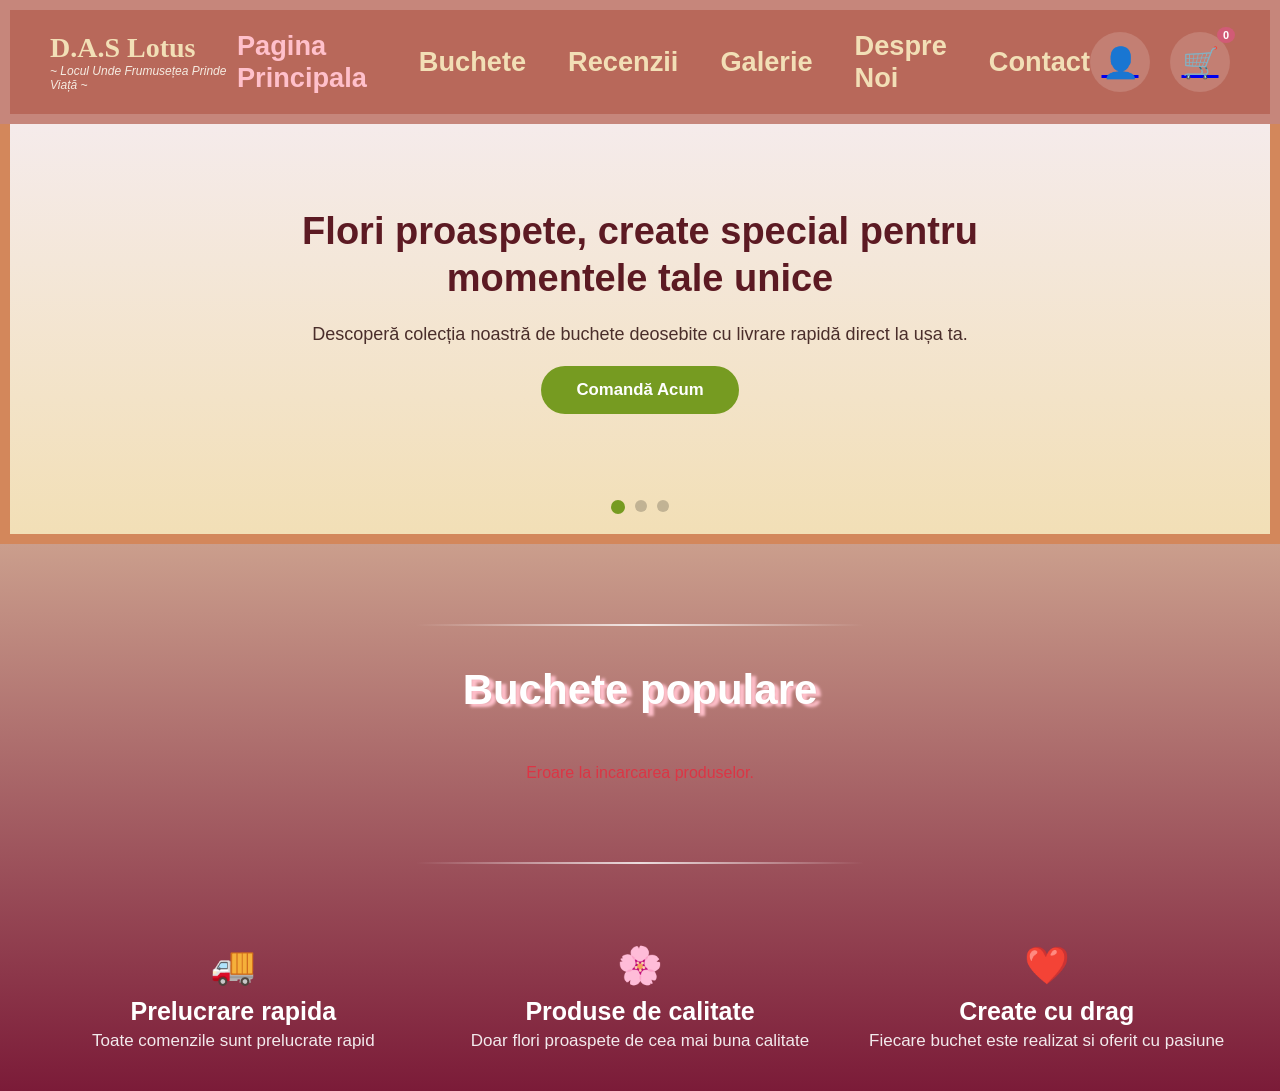
<file: index.html>
<!DOCTYPE html>
<html lang="ro">
<head>
    <meta charset="UTF-8">
    <meta name="viewport" content="width=device-width, initial-scale=1.0">
    <link rel="stylesheet" href="style.css">
    <title>D.A.S Lotus</title>
</head>
<body>
    <header class="site-header">
        <div class="logo-area">
            <h1>D.A.S Lotus</h1>
            <p>~ Locul Unde Frumusețea Prinde Viață ~</p>
        </div>
        <nav class="main-nav">
            <ul>
                <li><a href="index.html" class="active">Pagina Principala</a></li>
                <li><a href="buchete.html">Buchete</a></li>
                <li><a href="recenzii.html">Recenzii</a></li>
                <li><a href="galerie.html">Galerie</a></li>
                <li><a href="index.html#despre-noi">Despre Noi</a></li>
                <li><a href="index.html#contact">Contact</a></li>
            </ul>
        </nav>
        <div class="header-icons">
            <a href="autentificare.html" class="icon-user">👤</a>
            <a href="cos.html" class="cart-icon">
                <span>🛒</span>
                <span class="cart-count">0</span>
            </a>
        </div>
    </header>

    <main class="site-content">
        <section class="hero-section">
            <div class="hero-slide active">
                <div class="hero-content">
                    <h2>Flori proaspete, create special pentru momentele tale unice</h2>
                    <p>Descoperă colecția noastră de buchete deosebite cu livrare rapidă direct la ușa ta.</p>
                    <a href="buchete.html" class="hero-btn">Comandă Acum</a>
                </div>
            </div>
            <div class="hero-slide">
                <div class="hero-content">
                    <h2>Reducere de 15% la primele comenzi!</h2>
                    <p>Folosește codul <strong style="color:#769b21;">FLORI15</strong> la finalizarea comenzii și bucură-te de un preț special.</p>
                    <a href="buchete.html" class="hero-btn">Vezi Buchetele</a>
                </div>
            </div>
            <div class="hero-slide">
                <div class="hero-content">
                    <h2>Buchete personalizate pentru evenimente</h2>
                    <p>Fie că este o nuntă, un botez sau o aniversare, floriștii noștri îți transformă ideile în realitate.</p>
                    <a href="index.html#contact" class="hero-btn">Contactează-ne</a>
                </div>
            </div>
            <div class="hero-dots">
                <span class="dot active"></span>
                <span class="dot"></span>
                <span class="dot"></span>
            </div>
        </section>

        <section class="products-class">
            <div class="products-class-title">
                <hr class="divider-line">
                <h2>Buchete populare</h2>
            </div>
            <div id="homepage-products-container" class="products-div">
                <!-- Produsele se incarca dinamic din script.js -->
                <p style="text-align:center;color:#aaa;padding:30px;">Se incarca produsele...</p>
            </div>
        </section>
    </main>

    <hr class="divider-line">

    <footer class="site-footer">
        <div class="benefits-container">
            <div class="benefit-item">
                <span class="benefit-icon">🚚</span>
                <h3>Prelucrare rapida</h3>
                <p>Toate comenzile sunt prelucrate rapid</p>
            </div>
            <div class="benefit-item">
                <span class="benefit-icon">🌸</span>
                <h3>Produse de calitate</h3>
                <p>Doar flori proaspete de cea mai buna calitate</p>
            </div>
            <div class="benefit-item">
                <span class="benefit-icon">❤️</span>
                <h3>Create cu drag</h3>
                <p>Fiecare buchet este realizat si oferit cu pasiune</p>
            </div>
        </div>
    </footer>

    <script src="script.js"></script>
</body>
</html>
</file>
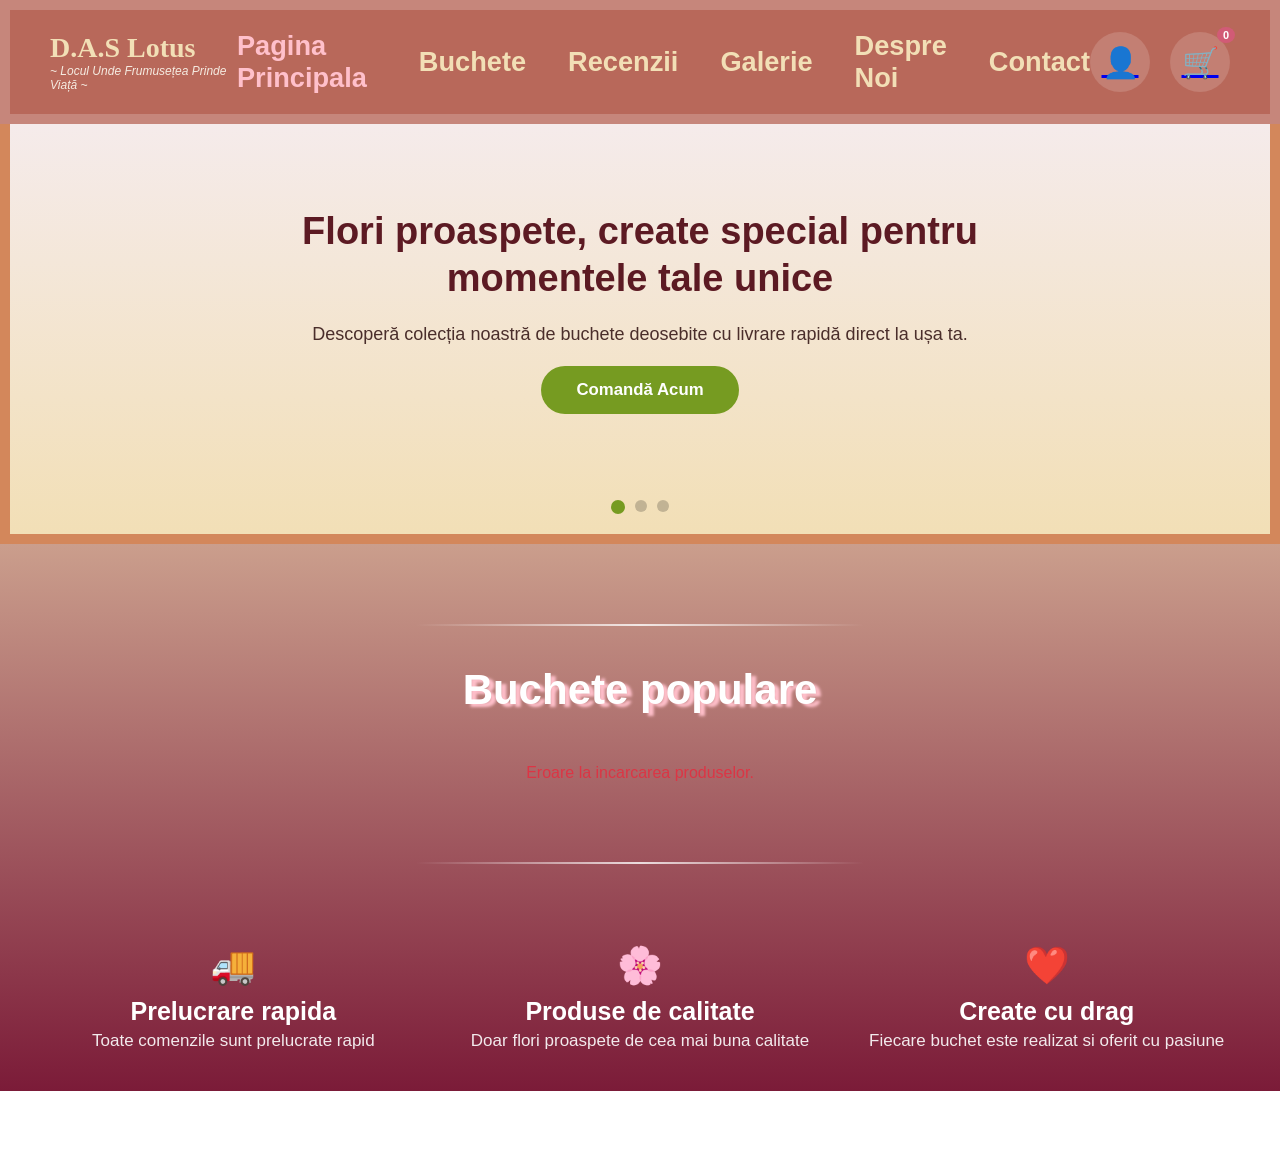
<file: admin.html>
<!DOCTYPE html>
<html lang="ro">
<head>
    <meta charset="UTF-8">
    <meta name="viewport" content="width=device-width, initial-scale=1.0">
    <title>Panou Administrare - D.A.S Lotus</title>
    <link rel="stylesheet" href="style.css">
    
    <!-- Ascunde tot body-ul pana la confirmarea server-side -->
    <!-- Fara asta, continutul apare o fractiune de secunda inainte de redirect -->
    <style>body { visibility: hidden; }</style>

    <style>
        .admin-container {
            max-width: 1200px;
            width: 95%;
            margin: 40px auto;
            background-color: #ffffff;
            color: #333333;
            padding: 30px;
            border-radius: 12px;
            box-shadow: 0 4px 15px rgba(0, 0, 0, 0.2);
        }

        .admin-title {
            color: #5c1a23;
            font-family: Georgia, serif;
            text-align: center;
            margin-bottom: 30px;
            font-size: 32px;
        }

        .admin-sections {
            display: flex;
            flex-direction: row;
            gap: 30px;
            flex-wrap: wrap;
            margin-bottom: 30px;
        }

        .admin-box {
            flex: 1;
            min-width: 320px;
            background-color: #fcf9f5;
            padding: 25px;
            border-radius: 8px;
            border: 1px solid #eadecf;
        }

        .admin-box h3 {
            color: #5c1a23;
            margin-bottom: 20px;
            border-bottom: 2px solid #eadecf;
            padding-bottom: 8px;
        }

        .form-group {
            display: flex;
            flex-direction: column;
            margin-bottom: 15px;
        }

        .form-group label {
            font-weight: bold;
            margin-bottom: 5px;
            color: #4a2e2b;
            font-size: 14px;
        }

        .form-group input, .form-group textarea, .form-group select {
            padding: 10px;
            border: 1px solid #c2ae99;
            border-radius: 4px;
            font-size: 15px;
            outline: none;
            font-family: inherit;
        }

        .form-group input:focus, .form-group textarea:focus, .form-group select:focus {
            border-color: #769b21;
        }

        .admin-table {
            width: 100%;
            border-collapse: collapse;
            margin-top: 15px;
            background: white;
        }

        .admin-table th, .admin-table td {
            border: 1px solid #eadecf;
            padding: 12px;
            text-align: left;
            font-size: 14px;
        }

        .admin-table th {
            background-color: #5c1a23;
            color: white;
        }

        .btn-admin-submit {
            background-color: #769b21;
            color: white;
            border: none;
            padding: 12px;
            font-weight: bold;
            font-size: 15px;
            text-transform: uppercase;
            border-radius: 4px;
            cursor: pointer;
            width: 100%;
            transition: background-color 0.2s;
        }

        .btn-admin-submit:hover {
            background-color: #57701d;
        }

        .search-container {
            margin-bottom: 20px;
            display: flex;
            gap: 10px;
        }

        .search-input {
            flex: 1;
            padding: 12px;
            border: 1px solid #c2ae99;
            border-radius: 6px;
            font-size: 16px;
            outline: none;
        }
        
        .search-input:focus {
            border-color: #769b21;
        }

        .btn-status-success {
            background-color: #769b21;
            color: white;
            border: none;
            padding: 6px 12px;
            border-radius: 4px;
            cursor: pointer;
            font-weight: bold;
            margin-right: 5px;
        }

        .btn-status-success:hover { background-color: #57701d; }

        .btn-status-danger {
            background-color: #dc3545;
            color: white;
            border: none;
            padding: 6px 12px;
            border-radius: 4px;
            cursor: pointer;
            font-weight: bold;
        }

        .btn-status-danger:hover { background-color: #bd2130; }

        /* Hero Section Admin Styles */
        .hero-admin-card {
            background: white;
            border: 1px solid #eadecf;
            border-radius: 8px;
            padding: 16px 20px;
            margin-bottom: 12px;
            display: flex;
            align-items: center;
            gap: 12px;
            flex-wrap: wrap;
        }

        .hero-admin-card-body {
            flex: 1;
        }

        .hero-admin-card-body strong {
            display: block;
            color: #5c1a23;
            font-size: 15px;
            margin-bottom: 4px;
        }

        .hero-admin-card-body span {
            font-size: 13px;
            color: #777;
        }

        .hero-badge {
            font-size: 11px;
            font-weight: bold;
            padding: 3px 8px;
            border-radius: 12px;
            text-transform: uppercase;
        }

        .hero-badge.activ {
            background: #d4edda;
            color: #155724;
        }

        .hero-badge.inactiv {
            background: #f8d7da;
            color: #721c24;
        }

        .hero-admin-actions {
            display: flex;
            gap: 6px;
            align-items: center;
            flex-shrink: 0;
            flex-wrap: wrap;
        }

        @media (max-width: 500px) {
            .hero-admin-card { padding: 12px; gap: 8px; }
            .hero-admin-card-body strong { font-size: 13px; }
            .hero-admin-actions { width: 100%; justify-content: flex-end; }
        }

        .hero-order-btns {
            display: flex;
            flex-direction: column;
            gap: 3px;
            margin-right: 4px;
        }

        .hero-order-btns button {
            background: #eadecf;
            border: none;
            border-radius: 3px;
            cursor: pointer;
            font-size: 10px;
            padding: 2px 5px;
            line-height: 1;
            color: #4a2e2b;
        }

        .hero-order-btns button:hover { background: #c2ae99; }

        .hero-color-preview {
            width: 14px;
            height: 14px;
            border-radius: 3px;
            display: inline-block;
            border: 1px solid #ccc;
            vertical-align: middle;
            margin-right: 4px;
        }
    </style>
</head>
<body>
    <script>
        // Verificare admin REALA — intreaba serverul, nu localStorage
        // Body-ul este ascuns pana la confirmarea sesiunii PHP
        (async function verifyAdminServer() {
            try {
                const res  = await fetch('api/users.php?action=check_admin', {
                    credentials: 'include'
                });
                const data = await res.json();
                if (data.isAdmin === true) {
                    // Server confirma: utilizatorul are sesiune PHP valida cu rol admin
                    document.body.style.visibility = 'visible';
                } else {
                    throw new Error('not admin');
                }
            } catch(e) {
                // Sesiune invalida sau rol fals din localStorage — curatam si redirectionam
                localStorage.removeItem('floraria_current_user');
                sessionStorage.removeItem('floraria_current_user');
                window.location.replace('index.html');
            }
        })();
    </script>

    <header class="site-header">
        <div class="logo-area">
            <h1 style="font-family: Georgia, serif; color: #f2dfb6; font-size: 28px; margin: 0;">D.A.S Lotus (Admin)</h1>
        </div>
        <nav class="main-nav">
            <ul>
                <li><a href="index.html">Pagina Principala</a></li>
            </ul>
        </nav>
        <div class="header-icons">
            <a href="autentificare.html" class="icon-user" style="text-decoration: none; color: white;">👤</a>
        </div>
    </header>

    <main class="site-content">
        <div class="admin-container">
            <h2 class="admin-title">Panou de Management Florărie</h2>
            
            <!-- ═══ SECȚIUNEA 1: CATALOG ═══ -->
            <div class="admin-sections">
                <div class="admin-box">
                    <h3>Adaugă Buchet Nou</h3>
                    <form id="add-bouquet-form">
                        <div class="form-group">
                            <label for="bouquet-name">Nume Buchet:</label>
                            <input type="text" id="bouquet-name" placeholder="Ex: Buchet Trandafiri Roșii" required>
                        </div>
                        <div class="form-group">
                            <label for="bouquet-price">Preț de bază (LEI):</label>
                            <input type="number" id="bouquet-price" placeholder="Ex: 150" required>
                        </div>
                        <div class="form-group">
                            <label for="bouquet-discount">Reducere (%):</label>
                            <input type="number" id="bouquet-discount" placeholder="0 dacă nu are reducere" min="0" max="99">
                        </div>
                        <div class="form-group">
                            <label for="bouquet-desc">Descriere Produs:</label>
                            <textarea id="bouquet-desc" rows="3" placeholder="Detalii despre flori..."></textarea>
                        </div>
                        <div class="form-group">
                            <label for="bouquet-image">Imagine Produs:</label>
                            <input type="file" id="bouquet-image" accept="image/*">
                        </div>
                        <button type="submit" class="btn-admin-submit">Salvează în Catalog</button>
                    </form>
                </div>

                <div class="admin-box" style="flex: 1.5;">
                    <h3>Catalog Produse Existente</h3>
                    <div style="overflow-x: auto; max-height: 440px;">
                        <table class="admin-table">
                            <thead>
                                <tr>
                                    <th>Foto</th>
                                    <th>Nume</th>
                                    <th>Preț Bază</th>
                                    <th>Reducere</th>
                                    <th>Activ</th>
                                    <th>Acțiuni</th>
                                </tr>
                            </thead>
                            <tbody id="admin-bouquets-list"></tbody>
                        </table>
                    </div>
                </div>
            </div>

            <!-- ═══ SECȚIUNEA 2: COMENZI ═══ -->
            <div class="admin-box" style="width: 100%; box-sizing: border-box; margin-top: 20px;">
                <h3>Managementul Comenzilor Clienți</h3>
                
                <div class="search-container">
                    <input type="text" id="order-search-bar" class="search-input" placeholder="Caută comenzi după ID-ul comenzii sau după numele clientului...">
                </div>

                <h4 style="color: #4a2e2b; margin: 25px 0 10px 0; font-size: 16px; border-left: 4px solid #dc3545; padding-left: 10px;">🔴 Comenzi Active / În curs de procesare</h4>
                <div style="overflow-x: auto; margin-bottom: 30px;">
                    <table class="admin-table">
                        <thead>
                            <tr>
                                <th>ID Comandă</th>
                                <th>Client</th>
                                <th>Produse Cumpărate</th>
                                <th>Total Achitat</th>
                                <th>Dată & Oră</th>
                                <th>Acțiuni</th>
                            </tr>
                        </thead>
                        <tbody id="admin-active-orders-list"></tbody>
                    </table>
                </div>

                <h4 style="color: #4a2e2b; margin: 25px 0 10px 0; font-size: 16px; border-left: 4px solid #769b21; padding-left: 10px;">🟢 Comenzi Finalizate / Arhivate</h4>
                <div style="overflow-x: auto;">
                    <table class="admin-table">
                        <thead>
                            <tr>
                                <th>ID Comandă</th>
                                <th>Client</th>
                                <th>Produse Cumpărate</th>
                                <th>Total Achitat</th>
                                <th>Dată & Oră</th>
                                <th>Acțiuni</th>
                            </tr>
                        </thead>
                        <tbody id="admin-completed-orders-list"></tbody>
                    </table>
                </div>
            </div>

            <!-- ═══ SECȚIUNEA 3: HERO SECTIONS ═══ -->
            <div class="admin-box" style="width: 100%; box-sizing: border-box; margin-top: 20px;">
                <h3>🖼️ Managementul Panourilor Publicitare (Hero)</h3>
                <p style="color:#777; font-size:13px; margin: -10px 0 20px 0;">Panourile sunt afișate pe pagina principală în ordinea de mai jos. Maxim 5 panouri simultan.</p>

                <!-- Rich Text Editor Styles -->
                <style>
                    .rte-wrapper { margin-bottom: 15px; }
                    .rte-label { font-weight: bold; margin-bottom: 6px; color: #4a2e2b; font-size: 14px; display: block; }
                    .rte-toolbar {
                        display: flex;
                        flex-wrap: wrap;
                        gap: 4px;
                        padding: 6px 8px;
                        background: #f0ebe3;
                        border: 1px solid #c2ae99;
                        border-bottom: none;
                        border-radius: 4px 4px 0 0;
                        align-items: center;
                    }
                    .rte-toolbar button {
                        background: white;
                        border: 1px solid #c2ae99;
                        border-radius: 3px;
                        padding: 3px 7px;
                        cursor: pointer;
                        font-size: 13px;
                        line-height: 1.4;
                        color: #333;
                        transition: background 0.15s;
                        min-width: 28px;
                    }
                    .rte-toolbar button:hover { background: #e8e0d5; }
                    .rte-toolbar button.active { background: #769b21; color: white; border-color: #57701d; }
                    .rte-toolbar select {
                        border: 1px solid #c2ae99;
                        border-radius: 3px;
                        padding: 3px 5px;
                        font-size: 12px;
                        background: white;
                        cursor: pointer;
                        color: #333;
                        height: 26px;
                    }
                    .rte-toolbar input[type="color"] {
                        width: 26px;
                        height: 26px;
                        padding: 1px;
                        border: 1px solid #c2ae99;
                        border-radius: 3px;
                        cursor: pointer;
                        background: white;
                    }
                    .rte-toolbar .rte-sep {
                        width: 1px;
                        height: 22px;
                        background: #c2ae99;
                        margin: 0 2px;
                    }
                    .rte-toolbar label {
                        font-size: 11px;
                        color: #666;
                        margin-right: 2px;
                    }
                    .rte-editor {
                        border: 1px solid #c2ae99;
                        border-radius: 0 0 4px 4px;
                        padding: 10px 12px;
                        min-height: 50px;
                        background: white;
                        font-size: 15px;
                        outline: none;
                        line-height: 1.5;
                        color: #333;
                    }
                    .rte-editor:focus { border-color: #769b21; }
                    .rte-editor[data-placeholder]:empty:before {
                        content: attr(data-placeholder);
                        color: #aaa;
                        pointer-events: none;
                        display: block;
                    }
                    .rte-hint { font-size: 11px; color: #999; margin-top: 3px; }

                    .admin-table {
                        width: 100%;
                        border-collapse: collapse;
                        margin-top: 15px;
                        background: white;
                        border-radius: 8px;
                        overflow: hidden;
                        box-shadow: 0 2px 5px rgba(0,0,0,0.1);
                    }

                    .admin-table th, .admin-table td {
                        padding: 12px;
                        text-align: left;
                        border-bottom: 1px solid #eee;
                    }

                    .admin-table th {
                        background-color: #f8f5f4;
                        color: #5c1a23;
                        font-weight: bold;
                    }

                    .btn-delete {
                        background-color: #d9534f;
                        color: white;
                        border: none;
                        padding: 6px 12px;
                        border-radius: 4px;
                        cursor: pointer;
                    }

                    .btn-delete:hover { background-color: #c9302c; }
                </style>

                <div class="admin-sections" style="margin-bottom: 20px;">
                    <!-- Formular adăugare/editare hero -->
                    <div class="admin-box" style="min-width: 300px; flex: 1;">
                        <h3 id="hero-form-title" style="font-size:16px;">Adaugă Panou Nou</h3>
                        <input type="hidden" id="hero-edit-index" value="-1">

                        <!-- TITLU RICH TEXT -->
                        <div class="rte-wrapper">
                            <span class="rte-label">Titlu Principal:</span>
                            <div class="rte-toolbar" id="rte-toolbar-title">
                                <button onclick="rteCmd('title','bold')" title="Bold" id="btn-title-bold"><b>B</b></button>
                                <button onclick="rteCmd('title','italic')" title="Italic" id="btn-title-italic"><i>I</i></button>
                                <button onclick="rteCmd('title','underline')" title="Subliniat" id="btn-title-underline"><u>U</u></button>
                                <button onclick="rteCmd('title','strikeThrough')" title="Tăiat">S̶</button>
                                <div class="rte-sep"></div>
                                <label>Font:</label>
                                <select onchange="rteFont('title', this.value)" id="sel-title-font">
                                    <option value="inherit">Implicit</option>
                                    <option value="Georgia, serif">Georgia</option>
                                    <option value="'Playfair Display', serif">Playfair</option>
                                    <option value="Arial, sans-serif">Arial</option>
                                    <option value="'Trebuchet MS', sans-serif">Trebuchet</option>
                                    <option value="'Courier New', monospace">Courier</option>
                                    <option value="'Dancing Script', cursive">Script</option>
                                </select>
                                <div class="rte-sep"></div>
                                <label>Mărime:</label>
                                <select onchange="rteFontSize('title', this.value)" id="sel-title-size">
                                    <option value="">—</option>
                                    <option value="16px">16</option>
                                    <option value="20px">20</option>
                                    <option value="24px">24</option>
                                    <option value="28px">28</option>
                                    <option value="36px">36</option>
                                    <option value="42px">42 (default)</option>
                                    <option value="52px">52</option>
                                    <option value="64px">64</option>
                                    <option value="80px">80</option>
                                    <option value="96px">96</option>
                                    <option value="120px">120</option>
                                </select>
                                <div class="rte-sep"></div>
                                <label>Culoare:</label>
                                <input type="color" value="#5c1a23" oninput="rteForeColor('title', this.value)" title="Culoare text selecție">
                                <div class="rte-sep"></div>
                                <button onclick="rteClear('title')" title="Elimină formatare selecție" style="font-size:11px;">✕ fmt</button>
                            </div>
                            <div class="rte-editor" id="hero-title" contenteditable="true"
                                 data-placeholder="Ex: Reducere de 15% la buchete!"
                                 oninput="syncHeroPreview()"></div>
                        </div>

                        <!-- SUBTITLU RICH TEXT -->
                        <div class="rte-wrapper">
                            <span class="rte-label">Text Subtitlu:</span>
                            <div class="rte-toolbar" id="rte-toolbar-subtitle">
                                <button onclick="rteCmd('subtitle','bold')" title="Bold"><b>B</b></button>
                                <button onclick="rteCmd('subtitle','italic')" title="Italic"><i>I</i></button>
                                <button onclick="rteCmd('subtitle','underline')" title="Subliniat"><u>U</u></button>
                                <button onclick="rteCmd('subtitle','strikeThrough')" title="Tăiat">S̶</button>
                                <div class="rte-sep"></div>
                                <label>Font:</label>
                                <select onchange="rteFont('subtitle', this.value)">
                                    <option value="inherit">Implicit</option>
                                    <option value="Georgia, serif">Georgia</option>
                                    <option value="'Playfair Display', serif">Playfair</option>
                                    <option value="Arial, sans-serif">Arial</option>
                                    <option value="'Trebuchet MS', sans-serif">Trebuchet</option>
                                    <option value="'Courier New', monospace">Courier</option>
                                    <option value="'Dancing Script', cursive">Script</option>
                                </select>
                                <div class="rte-sep"></div>
                                <label>Mărime:</label>
                                <select onchange="rteFontSize('subtitle', this.value)">
                                    <option value="">—</option>
                                    <option value="12px">12</option>
                                    <option value="14px">14</option>
                                    <option value="16px">16</option>
                                    <option value="20px">20 (default)</option>
                                    <option value="24px">24</option>
                                    <option value="28px">28</option>
                                    <option value="36px">36</option>
                                    <option value="48px">48</option>
                                    <option value="64px">64</option>
                                </select>
                                <div class="rte-sep"></div>
                                <label>Culoare:</label>
                                <input type="color" value="#5c1a23" oninput="rteForeColor('subtitle', this.value)" title="Culoare text selecție">
                                <div class="rte-sep"></div>
                                <button onclick="rteClear('subtitle')" title="Elimină formatare" style="font-size:11px;">✕ fmt</button>
                            </div>
                            <div class="rte-editor" id="hero-subtitle" contenteditable="true"
                                 data-placeholder="Ex: Folosește codul FLORI15 la comandă."
                                 oninput="syncHeroPreview()"></div>
                            <p class="rte-hint">💡 Selectează o parte din text pentru a-i schimba culoarea, fontul sau stilul individual.</p>
                        </div>

                        <div class="form-group">
                            <label for="hero-btn-text">Text Buton:</label>
                            <input type="text" id="hero-btn-text" placeholder="Ex: Comandă Acum" oninput="syncHeroPreview()">
                        </div>
                        <div class="form-group">
                            <label for="hero-btn-link">Link Buton (href):</label>
                            <input type="text" id="hero-btn-link" placeholder="Ex: buchete.html sau #contact" oninput="syncHeroPreview()">
                        </div>
                        <div class="form-group">
                            <label>🖼️ Imagine Fundal:</label>
                            <div style="display:flex;gap:8px;align-items:center;flex-wrap:wrap;">
                                <label style="flex:1;padding:9px 14px;background:#f0ebe3;border:2px dashed #c2ae99;border-radius:6px;cursor:pointer;text-align:center;font-size:13px;color:#7a5c4a;transition:background .2s;" id="img-upload-label">
                                    <span>📁 Click pentru a alege imaginea</span>
                                    <input type="file" id="hero-bg-image-file" accept="image/*" style="display:none;" onchange="handleHeroBgImage(this)">
                                </label>
                                <button onclick="clearHeroBgImage()" style="padding:9px 12px;background:#fff;border:1px solid #c2ae99;border-radius:6px;cursor:pointer;font-size:12px;color:#888;" title="Elimină imaginea">✕ Elimină</button>
                            </div>
                            <div id="img-upload-preview" style="display:none;margin-top:8px;position:relative;">
                                <img id="img-upload-thumb" src="" style="width:100%;max-height:100px;object-fit:cover;border-radius:6px;border:1px solid #c2ae99;">
                                <span style="position:absolute;bottom:4px;right:6px;background:rgba(0,0,0,.5);color:white;font-size:10px;padding:2px 6px;border-radius:4px;">Previzualizare</span>
                            </div>
                            <input type="hidden" id="hero-bg-image-data">
                            <p style="color:#999;font-size:11px;margin-top:4px;">Sau specifică o culoare/gradient dacă nu folosești imagine:</p>
                            <div style="display:flex;gap:8px;align-items:center;margin-top:4px;">
                                <input type="color" id="hero-bg-color" value="#f5ebe1" style="width:40px;height:34px;padding:2px;cursor:pointer;">
                                <input type="text" id="hero-bg-color-text" placeholder="#f5ebe1 sau gradient CSS" style="flex:1;">
                            </div>
                        </div>

                        <div class="form-group">
                            <label>📍 Poziție Bloc Text:</label>
                            <p style="font-size:12px;color:#999;margin-bottom:8px;">Trage blocul direct pe preview sau editează manual. Titlul, subtitlul și butonul se mișcă împreună.</p>
                            <div style="display:flex;gap:12px;align-items:center;flex-wrap:wrap;">
                                <div style="display:flex;gap:6px;align-items:center;">
                                    <label style="font-size:12px;font-weight:600;color:#7a5c4a;">X:</label>
                                    <input type="number" id="hero-pos-x" min="0" max="100" value="50" style="width:60px;padding:5px;border:1px solid #c2ae99;border-radius:4px;font-size:13px;" oninput="updatePosFromInputs()">
                                    <span style="font-size:12px;color:#999;">%</span>
                                </div>
                                <div style="display:flex;gap:6px;align-items:center;">
                                    <label style="font-size:12px;font-weight:600;color:#7a5c4a;">Y:</label>
                                    <input type="number" id="hero-pos-y" min="0" max="100" value="50" style="width:60px;padding:5px;border:1px solid #c2ae99;border-radius:4px;font-size:13px;" oninput="updatePosFromInputs()">
                                    <span style="font-size:12px;color:#999;">%</span>
                                </div>
                                <div style="display:flex;gap:4px;flex-wrap:wrap;">
                                    <button onclick="setPresetPos(50,20)" type="button" style="padding:4px 8px;font-size:11px;border:1px solid #c2ae99;border-radius:4px;background:#fff;cursor:pointer;">↑ Sus</button>
                                    <button onclick="setPresetPos(50,50)" type="button" style="padding:4px 8px;font-size:11px;border:1px solid #c2ae99;border-radius:4px;background:#fff;cursor:pointer;">⊙ Centru</button>
                                    <button onclick="setPresetPos(50,78)" type="button" style="padding:4px 8px;font-size:11px;border:1px solid #c2ae99;border-radius:4px;background:#fff;cursor:pointer;">↓ Jos</button>
                                    <button onclick="setPresetPos(15,50)" type="button" style="padding:4px 8px;font-size:11px;border:1px solid #c2ae99;border-radius:4px;background:#fff;cursor:pointer;">← Stânga</button>
                                    <button onclick="setPresetPos(85,50)" type="button" style="padding:4px 8px;font-size:11px;border:1px solid #c2ae99;border-radius:4px;background:#fff;cursor:pointer;">→ Dreapta</button>
                                </div>
                            </div>
                        </div>

                        <!-- Campuri ascunse gradient -->
                        <input type="hidden" id="hero-gradient-dir" value="to right">
                        <input type="hidden" id="hero-gradient-strength" value="55">
                        <span id="grad-str-val" style="display:none;">55%</span>

                        <!-- Buton salvare -->
                        <div style="display:flex;gap:10px;margin-top:20px;">
                            <button onclick="saveHeroSlide()" style="background:#769b21;color:white;border:none;padding:10px 24px;border-radius:6px;font-weight:bold;font-size:14px;cursor:pointer;">
                                💾 Salvează Panoul
                            </button>
                            <button onclick="cancelHeroEdit()" id="hero-cancel-btn" style="background:#aaa;color:white;border:none;padding:10px 18px;border-radius:6px;font-weight:bold;font-size:14px;cursor:pointer;display:none;">
                                Anulează
                            </button>
                        </div>
                    </div>

                </div>

                <!-- Lista panourilor existente -->

    <!-- ══════════════════════════════════════════════════════ -->
    <!-- PREVIEW HERO INLINE — full-width, aceeasi inaltime    -->
    <!-- ══════════════════════════════════════════════════════ -->
    <div id="hero-preview-section" style="margin:0 0 30px 0; width:100%;">
        <!-- Bara info + coordonate -->
        <div style="
            background:#2c1a1a; color:white;
            display:flex; align-items:center; justify-content:space-between;
            padding:10px 20px; font-size:13px;
            border-radius:6px 6px 0 0;
        ">
            <span>👁 <strong>Preview Live</strong> — Trage fiecare element separat direct pe preview</span>
            <span style="font-size:12px;color:#ccc;font-family:monospace;">X: <span id="preview-pos-x">50</span>% &nbsp;|&nbsp; Y: <span id="preview-pos-y">50</span>%</span>
            </span>
        </div>
        <!-- Hero preview — full-width, 450px height, identic cu site-ul -->
        <div id="hero-preview" style="
            position:relative;
            overflow:hidden;
            width:100%;
            height:450px;
            background:#f5ebe1;
            border:4px solid #d3875b;
            border-top:none;
            border-radius:0 0 6px 6px;
            box-shadow:0 4px 20px rgba(0,0,0,0.15);
        ">
            <!-- Imaginea fundal -->
            <img id="preview-bg-img" src="" style="display:none;position:absolute;inset:0;width:100%;height:100%;object-fit:cover;">

            <!-- Overlay gradient -->
            <div id="preview-overlay" style="position:absolute;inset:0;pointer-events:none;z-index:2;"></div>

            <!-- Overlay gradient -->
            <div id="preview-overlay" style="position:absolute;inset:0;pointer-events:none;z-index:2;"></div>
            <!-- Bloc text unic draggable -->
            <div id="preview-content" style="
                position:absolute; left:50%; top:50%;
                transform:translate(-50%,-50%);
                z-index:4; cursor:grab;
                padding:8px 16px;
                border:2px dashed transparent; border-radius:6px;
                max-width:90%; text-align:center;
                user-select:none;
                display:flex; flex-direction:column; align-items:center; gap:12px;
            " onmousedown="startDragText(event)" ontouchstart="startDragTextTouch(event)"
               onmouseenter="this.style.borderColor='rgba(92,26,35,.4)'"
               onmouseleave="this.style.borderColor='transparent'">
                <div id="preview-title" style="
                    font-family:Georgia,serif;
                    font-size:clamp(18px, 3.5vw + 8px, 42px);
                    font-weight:bold; color:#5c1a23;
                    line-height:1.2; pointer-events:none;
                "></div>
                <div id="preview-subtitle" style="
                    font-size:clamp(12px, 1.5vw + 5px, 20px);
                    color:#4a2e2b; line-height:1.5; pointer-events:none;
                "></div>
                <a id="preview-btn" href="#" style="
                    display:none; background:#769b21; color:white;
                    padding:12px 30px; border-radius:30px; text-decoration:none;
                    font-weight:bold; font-size:15px; pointer-events:none; white-space:nowrap;
                ">Buton</a>
            </div>
        </div>
    </div>


                <h4 style="color: #4a2e2b; margin: 10px 0; font-size: 15px; border-left: 4px solid #5c1a23; padding-left: 10px;">Panouri active pe site</h4>
                <div id="hero-slides-list">
                    <p style="color:#777; font-size:13px; padding:10px 0;">Nu există panouri configurate. Adaugă primul panou folosind formularul de mai sus.</p>
                </div>
            </div>
            
            <!-- ══════════════════════════════════════════ -->
            <!-- SECTIUNEA 4: Galerie           -->
            <!-- ══════════════════════════════════════════ -->
            <div class="admin-box">
                <h3>📸 Adaugă în Galerie</h3>
                <form id="add-gallery-form">
                    <input type="text" id="gallery-title" placeholder="Titlu poză" required>
                    <input type="file" id="gallery-file" accept="image/*" required>
                    <button type="submit">Încarcă</button>
                </form>
            </div>

            <!-- ══════════════════════════════════════════ -->
            <!-- SECTIUNEA 5: Management Galerie           -->
            <!-- ══════════════════════════════════════════ -->
            <div class="admin-box">
                <h3>🖼️ Administrare Galerie</h3>
                <table class="admin-table">
                    <thead>
                        <tr>
                            <th>Imagine</th>
                            <th>Titlu</th>
                            <th>Autor</th>
                            <th>Acțiuni</th>
                        </tr>
                    </thead>
                    <tbody id="admin-gallery-list">
                        </tbody>
                </table>
            </div>

            <!-- ══════════════════════════════════════════ -->
            <!-- SECTIUNEA 6: MODERARE RECENZII             -->
            <!-- ══════════════════════════════════════════ -->
            <div class="admin-box" style="width:100%;">
                <h3>⭐ Moderare Recenzii</h3>
                <p style="color:#777; font-size:13px; margin-bottom:16px;">
                    Recenziile noi apar ca <strong>In asteptare</strong> si nu sunt vizibile public pana la aprobare.
                </p>

                <!-- Tabs status -->
                <div style="display:flex; gap:8px; margin-bottom:18px; flex-wrap:wrap;">
                    <button class="review-tab-btn active" data-status="pending"  onclick="switchReviewTab('pending')"  style="padding:7px 16px; border-radius:20px; border:2px solid #f39c12; background:#fff3cd; color:#856404; font-weight:bold; cursor:pointer; font-size:13px;">⏳ In asteptare <span id="badge-pending" style="background:#f39c12;color:white;border-radius:10px;padding:1px 7px;font-size:11px;margin-left:4px;">0</span></button>
                    <button class="review-tab-btn"        data-status="approved" onclick="switchReviewTab('approved')" style="padding:7px 16px; border-radius:20px; border:2px solid #769b21; background:#f0f7e6; color:#3d5211; font-weight:bold; cursor:pointer; font-size:13px;">✅ Aprobate <span id="badge-approved" style="background:#769b21;color:white;border-radius:10px;padding:1px 7px;font-size:11px;margin-left:4px;">0</span></button>
                    <button class="review-tab-btn"        data-status="rejected" onclick="switchReviewTab('rejected')" style="padding:7px 16px; border-radius:20px; border:2px solid #dc3545; background:#fdecea; color:#7d1a1a; font-weight:bold; cursor:pointer; font-size:13px;">❌ Respinse <span id="badge-rejected" style="background:#dc3545;color:white;border-radius:10px;padding:1px 7px;font-size:11px;margin-left:4px;">0</span></button>
                </div>

                <div id="admin-reviews-list" style="display:flex; flex-direction:column; gap:12px;">
                    <p style="color:#aaa; font-size:13px; padding:10px;">Se incarca recenziile...</p>
                </div>
            </div>

        </div>
    </main>

    <script src="script.js"></script>
    <script src="admin.js"></script>

    <!-- ══════════════════════════════════════════ -->
    <!-- PREVIEW FULL-SIZE HERO (modal overlay)     -->
    <!-- ══════════════════════════════════════════ -->
</body>
</html>
</file>
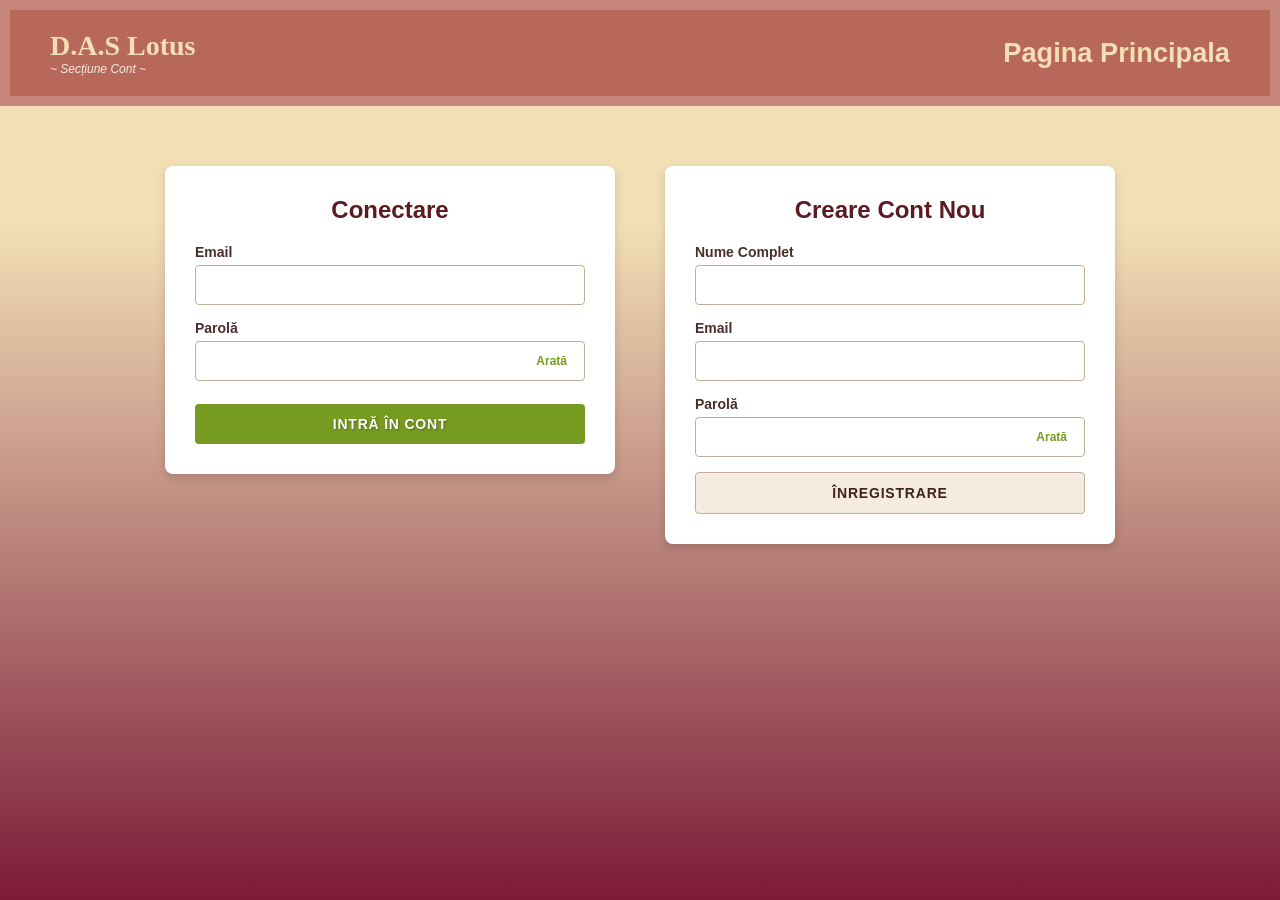
<file: autentificare.html>
<!DOCTYPE html>
<html lang="ro">
<head>
    <meta charset="UTF-8">
    <meta name="viewport" content="width=device-width, initial-scale=1.0">
    <link rel="stylesheet" href="style.css">
    <title>Autentificare - D.A.S Lotus</title>
</head>
<body>
    <header class="site-header">
        <div class="logo">
            <h1>D.A.S Lotus</h1>
            <p>~ Secțiune Cont ~</p>
        </div>
        <nav class="main-nav">
            <ul>
                <li><a href="index.html">Pagina Principala</a></li>
            </ul>
        </nav>
    </header>

    <main class="site-content">
        <div id="logged-in-panel" class="auth-container" style="display: none;">
            <div class="auth-box" style="max-width: 500px;">
                <h2 id="welcome-message">Gestionare Cont</h2>
                <p style="margin-bottom: 25px; color: #666; text-align: center;">Informațiile profilului tău:</p>
                
                <div class="profile-data-list">
                    <div class="profile-data-item">
                        <div>
                            <strong>Nume complet:</strong>
                            <p id="display-name">-</p>
                        </div>
                        <button class="view-details btn-small" id="open-modal-name">Modifică</button>
                    </div>

                    <div class="profile-data-item">
                        <div>
                            <strong>Adresă Email:</strong>
                            <p id="display-email">-</p>
                        </div>
                        <button class="view-details btn-small" id="open-modal-email">Modifică</button>
                    </div>

                    <div class="profile-data-item">
                        <div>
                            <strong>Parolă:</strong>
                            <p>••••••••••••</p>
                        </div>
                        <button class="view-details btn-small" id="open-modal-password">Schimbă Parola</button>
                    </div>
                </div>

                <div class="profile-actions-area" style="margin-top: 30px; display: flex; flex-direction: column; gap: 12px; width: 100%;">
                    <button class="btn-profile-action btn-logout" id="logout-btn">Deconectare Cont</button>
                    <button class="btn-profile-action btn-delete-account" id="delete-account-btn">Șterge Contul Definitiv</button>
                </div>
            </div>
        </div>

        <div id="auth-forms" class="auth-container">
            <div class="auth-box">
                <h2>Conectare</h2>
                <form id="login-form">
                    <div class="input-group">
                        <label for="login-email">Email</label>
                        <input type="email" id="login-email" required>
                    </div>
                    <div class="input-group">
                        <label for="login-password">Parolă</label>
                        <div style="position:relative;">
                            <input type="password" id="login-password" required style="padding-right: 65px;">
                            <span class="toggle-password-eye" onclick="togglePasswordVisibility('login-password')" style="top:50%;transform:translateY(-50%);"></span>
                        </div>
                    </div>
                    <button type="submit" class="view-details">Intră în cont</button>
                </form>
            </div>

            <div class="auth-box">
                <h2>Creare Cont Nou</h2>
                <form id="register-form">
                    <div class="input-group">
                        <label for="reg-name">Nume Complet</label>
                        <input type="text" id="reg-name" required>
                    </div>
                    <div class="input-group">
                        <label for="reg-email">Email</label>
                        <input type="email" id="reg-email" required>
                    </div>
                    <div class="input-group">
                        <label for="reg-password">Parolă</label>
                        <div style="position:relative;">
                            <input type="password" id="reg-password" required style="padding-right: 65px;" oninput="checkPasswordStrength(this.value, 'reg')">
                            <span class="toggle-password-eye" onclick="togglePasswordVisibility('reg-password')" style="top:50%;transform:translateY(-50%);"></span>
                        </div>
                        <div class="pwd-strength-wrap" id="reg-strength-wrap" style="display:none;">
                            <div class="pwd-bar-track">
                                <div class="pwd-bar-fill" id="reg-bar"></div>
                            </div>
                            <span class="pwd-label" id="reg-label"></span>
                        </div>
                        <ul class="pwd-checklist" id="reg-checklist">
                            <li id="reg-c-len">✗ Minim 8 caractere</li>
                            <li id="reg-c-upper">✗ O literă mare (A-Z)</li>
                            <li id="reg-c-lower">✗ O literă mică (a-z)</li>
                            <li id="reg-c-num">✗ Un număr (0-9)</li>
                            <li id="reg-c-special">✗ Un caracter special (!@#$...)</li>
                        </ul>
                    </div>
                    <button type="submit" class="add-to-cart">Înregistrare</button>
                </form>
            </div>
        </div>
    </main>

    <style>
        /* ── Password strength indicator ── */
        .pwd-strength-wrap {
            margin-top: 8px;
            display: flex;
            align-items: center;
            gap: 10px;
        }
        .pwd-bar-track {
            flex: 1;
            height: 6px;
            background: #e8e0d8;
            border-radius: 4px;
            overflow: hidden;
        }
        .pwd-bar-fill {
            height: 100%;
            border-radius: 4px;
            width: 0%;
            transition: width .35s ease, background .35s ease;
        }
        .pwd-label {
            font-size: 12px;
            font-weight: 700;
            min-width: 70px;
            text-align: right;
        }

        /* Checklist cerinte */
        .pwd-checklist {
            list-style: none;
            padding: 8px 0 0 0;
            margin: 0;
            display: none;
        }
        .pwd-checklist li {
            font-size: 12px;
            color: #b0a098;
            margin-bottom: 3px;
            transition: color .2s;
            padding-left: 2px;
        }
        .pwd-checklist li.ok {
            color: #769b21;
        }
    </style>

    <script src="auth.js"></script>
    <script>
        // ── Password strength checker ──────────────
        function checkPasswordStrength(val, prefix) {
            const wrap     = document.getElementById(`${prefix}-strength-wrap`);
            const bar      = document.getElementById(`${prefix}-bar`);
            const label    = document.getElementById(`${prefix}-label`);
            const list     = document.getElementById(`${prefix}-checklist`);
            if (!wrap || !bar || !label) return;

            if (!val) {
                wrap.style.display = 'none';
                if (list) list.style.display = 'none';
                return;
            }

            wrap.style.display = 'flex';
            if (list) list.style.display = 'block';

            // Cerinte
            const checks = {
                len:     val.length >= 8,
                upper:   /[A-Z]/.test(val),
                lower:   /[a-z]/.test(val),
                num:     /[0-9]/.test(val),
                special: /[^A-Za-z0-9]/.test(val)
            };

            // Actualizeaza checklist
            Object.entries(checks).forEach(([key, ok]) => {
                const li = document.getElementById(`${prefix}-c-${key}`);
                if (!li) return;
                li.classList.toggle('ok', ok);
                li.textContent = (ok ? '✓ ' : '✗ ') + li.textContent.slice(2);
            });

            // Scor 0-5
            const score = Object.values(checks).filter(Boolean).length;

            // Bonus pentru lungime extra
            const bonus = val.length >= 12 ? 1 : 0;
            const total = Math.min(score + bonus, 5);

            const levels = [
                { pct: 0,   color: '',          text: '',           textColor: '' },
                { pct: 20,  color: '#e74c3c',   text: 'Foarte slabă', textColor: '#e74c3c' },
                { pct: 40,  color: '#e67e22',   text: 'Slabă',        textColor: '#e67e22' },
                { pct: 60,  color: '#f5a623',   text: 'Medie',        textColor: '#f5a623' },
                { pct: 80,  color: '#27ae60',   text: 'Puternică',    textColor: '#27ae60' },
                { pct: 100, color: '#1a8a45',   text: 'Foarte puternică', textColor: '#1a8a45' },
            ];

            const lvl = levels[total];
            bar.style.width     = `${lvl.pct}%`;
            bar.style.background = lvl.color;
            label.textContent   = lvl.text;
            label.style.color   = lvl.textColor;
        }

        // ── Modal schimbare parola ─────────────────
        function openPwdModal() {
            document.getElementById('pwd-modal').style.display = 'flex';
            document.getElementById('modal-old-pwd').value = '';
            document.getElementById('modal-new-pwd').value = '';
            document.getElementById('modal-pwd-status').textContent = '';
            const wrap = document.getElementById('modal-strength-wrap');
            const list = document.getElementById('modal-checklist');
            if (wrap) wrap.style.display = 'none';
            if (list) list.style.display = 'none';
            setTimeout(() => document.getElementById('modal-old-pwd').focus(), 100);
        }

        function closePwdModal() {
            document.getElementById('pwd-modal').style.display = 'none';
        }

        document.addEventListener('DOMContentLoaded', () => {
            document.getElementById('pwd-modal')?.addEventListener('click', function(e) {
                if (e.target === this) closePwdModal();
            });
            // Suprascrie butonul din auth.js
            const btnPass = document.getElementById('open-modal-password');
            if (btnPass) btnPass.onclick = openPwdModal;
        });

        async function submitNewPassword() {
            const status = document.getElementById('modal-pwd-status');
            const oldPwd = document.getElementById('modal-old-pwd').value;
            const newPwd = document.getElementById('modal-new-pwd').value.trim();
            const btn    = document.getElementById('modal-submit-btn');
            const currentUser = JSON.parse(localStorage.getItem('floraria_current_user'));
            if (!currentUser) return;

            if (!oldPwd) { status.style.color='#dc3545'; status.textContent='Introdu parola curentă.'; return; }
            if (newPwd.length < 4) { status.style.color='#dc3545'; status.textContent='Parola nouă trebuie să aibă minim 4 caractere.'; return; }

            btn.disabled = true; btn.textContent = 'Se salvează...';

            const checkRes = await fetch('api/users.php?action=check_password', {
                method:'POST', headers:{'Content-Type':'application/json'},
                body: JSON.stringify({ id: currentUser.id, password: oldPwd })
            }).then(r=>r.json()).catch(()=>({ error:'Eroare de conexiune.' }));

            if (checkRes.error) {
                status.style.color='#dc3545'; status.textContent=checkRes.error;
                btn.disabled=false; btn.textContent='Salvează Parola'; return;
            }

            const res = await fetch('api/users.php?action=update', {
                method:'POST', headers:{'Content-Type':'application/json'},
                body: JSON.stringify({ id: currentUser.id, key:'password', value: newPwd })
            }).then(r=>r.json()).catch(()=>({ error:'Eroare de conexiune.' }));

            if (res.error) {
                status.style.color='#dc3545'; status.textContent=res.error;
            } else {
                status.style.color='#769b21'; status.textContent='✅ Parola a fost schimbată cu succes!';
                setTimeout(closePwdModal, 1500);
            }
            btn.disabled=false; btn.textContent='Salvează Parola';
        }
    </script>

    <!-- Modal schimbare parola -->
    <div id="pwd-modal" style="display:none;position:fixed;inset:0;background:rgba(0,0,0,.5);z-index:1000;justify-content:center;align-items:center;">
        <div style="background:white;border-radius:16px;padding:32px;max-width:420px;width:92%;box-shadow:0 8px 32px rgba(0,0,0,.2);">
            <h3 style="color:#5c1a23;font-family:Georgia,serif;margin:0 0 20px;font-size:20px;">🔑 Schimbă Parola</h3>

            <div style="margin-bottom:14px;">
                <label style="display:block;font-weight:700;color:#5c1a23;font-size:13px;margin-bottom:6px;">Parola curentă:</label>
                <input type="password" id="modal-old-pwd" style="width:100%;padding:10px;border:1.5px solid #d4c5bc;border-radius:8px;font-size:14px;box-sizing:border-box;outline:none;">
            </div>

            <div style="margin-bottom:6px;">
                <label style="display:block;font-weight:700;color:#5c1a23;font-size:13px;margin-bottom:6px;">Parola nouă:</label>
                <input type="password" id="modal-new-pwd"
                    style="width:100%;padding:10px;border:1.5px solid #d4c5bc;border-radius:8px;font-size:14px;box-sizing:border-box;outline:none;"
                    oninput="checkPasswordStrength(this.value, 'modal')">
                <div class="pwd-strength-wrap" id="modal-strength-wrap" style="display:none;">
                    <div class="pwd-bar-track"><div class="pwd-bar-fill" id="modal-bar"></div></div>
                    <span class="pwd-label" id="modal-label"></span>
                </div>
                <ul class="pwd-checklist" id="modal-checklist">
                    <li id="modal-c-len">✗ Minim 8 caractere</li>
                    <li id="modal-c-upper">✗ O literă mare (A-Z)</li>
                    <li id="modal-c-lower">✗ O literă mică (a-z)</li>
                    <li id="modal-c-num">✗ Un număr (0-9)</li>
                    <li id="modal-c-special">✗ Un caracter special (!@#$...)</li>
                </ul>
            </div>

            <div id="modal-pwd-status" style="font-size:13px;min-height:18px;margin:10px 0;text-align:center;"></div>

            <div style="display:flex;gap:10px;margin-top:16px;">
                <button onclick="closePwdModal()" style="flex:1;padding:11px;border-radius:8px;border:1.5px solid #d4c5bc;background:#fdfaf8;color:#888;font-weight:700;font-size:14px;cursor:pointer;">Anulează</button>
                <button onclick="submitNewPassword()" id="modal-submit-btn" style="flex:1;padding:11px;border-radius:8px;border:none;background:#769b21;color:white;font-weight:700;font-size:14px;cursor:pointer;">Salvează Parola</button>
            </div>
        </div>
    </div>
</html>
</file>
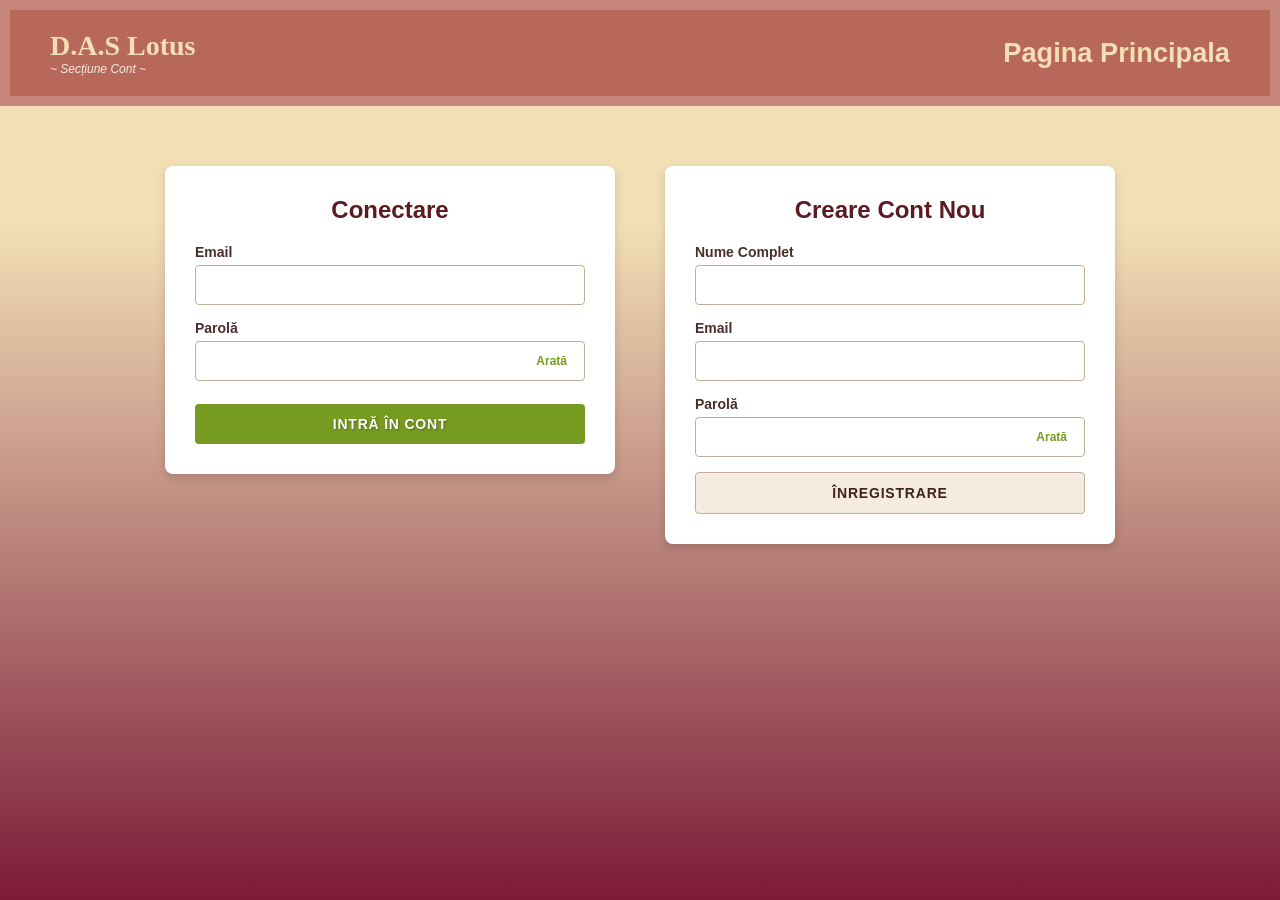
<file: comenzi.html>
<!DOCTYPE html>
<html lang="ro">
<head>
    <meta charset="UTF-8">
    <meta name="viewport" content="width=device-width, initial-scale=1.0">
    <link rel="stylesheet" href="style.css">
    <title>Comenzile Mele - D.A.S Lotus</title>
</head>
<body>
    <header class="site-header">
        <div class="logo">
            <h1>Floraria x</h1>
            <p>~ Istoric Comenzi ~</p>
        </div>
        <nav class="main-nav">
            <ul>
                <li><a href="index.html">Pagina Principala</a></li>
                <li><a href="cos.html">Înapoi la Coș</a></li>
            </ul>
        </nav>
    </header>

    <main class="site-content">
        <div class="cart-container">
            <h2 id="orders-title">Comenzile tale active</h2>
            
            <div id="my-orders-list">
                </div>
        </div>
    </main>

    <script src="orders.js"></script>
</body>
</html>
</file>
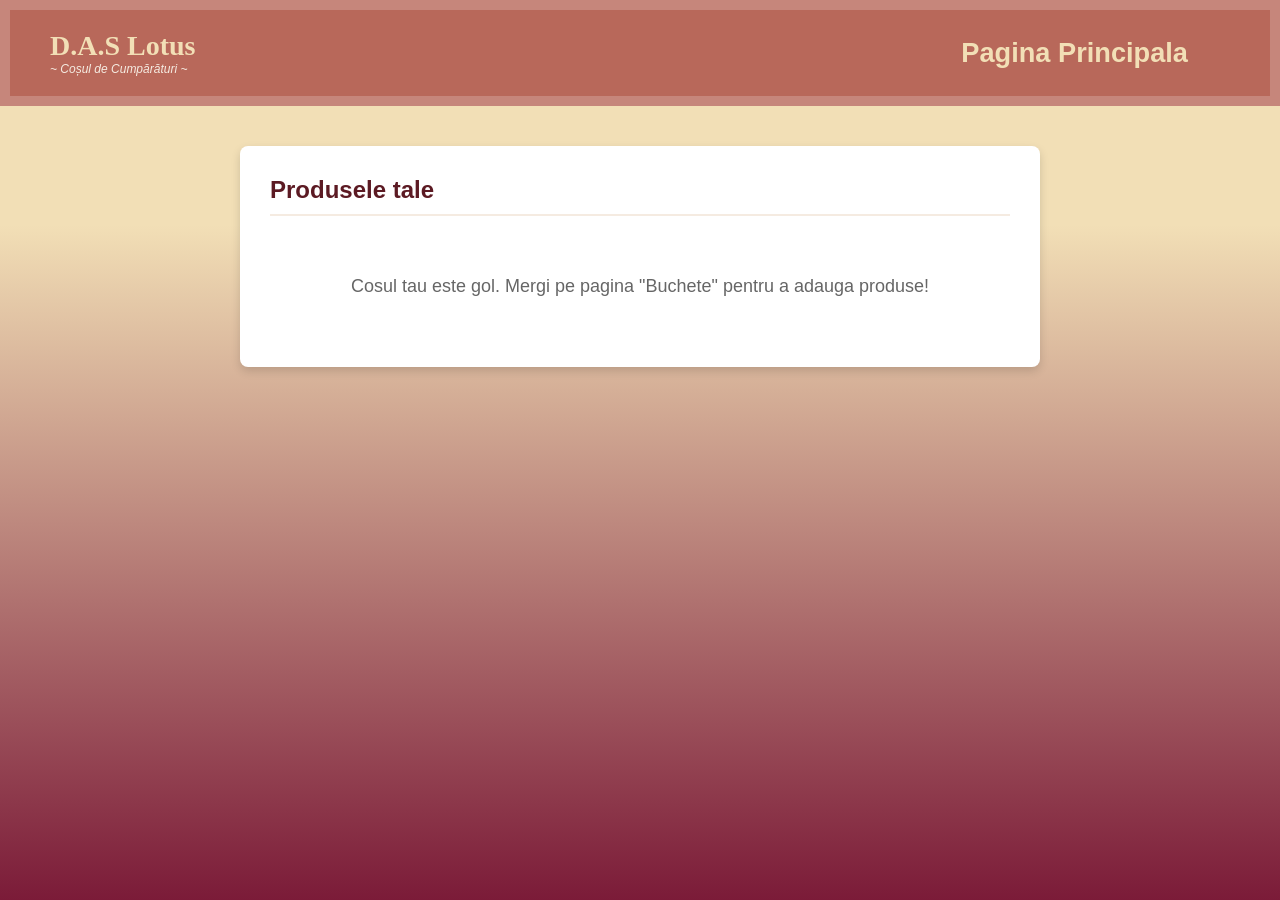
<file: cos.html>
<!DOCTYPE html>
<html lang="ro">
<head>
    <meta charset="UTF-8">
    <meta name="viewport" content="width=device-width, initial-scale=1.0">
    <link rel="stylesheet" href="style.css">
    <title>Coșul meu - D.A.S Lotus</title>
</head>
<body>
    <header class="site-header">
        <div class="logo">
            <h1>D.A.S Lotus</h1>
            <p>~ Coșul de Cumpărături ~</p>
        </div>
        <nav class="main-nav">
            <ul>
                <li><a href="index.html">Pagina Principala</a></li>
                <li><a href="comenzi.html" id="nav-my-orders" style="font-weight: bold;">Comenzile Mele</a></li>
            </ul>
        </nav>
    </header>

    <main class="site-content">
        <div class="cart-container">
            <h2>Produsele tale</h2>
            
            <div id="cart-items-list">
                </div>

            <div class="cart-summary" id="cart-summary-box" style="display: none;">
                <h3>Total de plată: <span id="cart-total-price">0</span> LEI</h3>
                <button id="checkout-btn" class="view-details" style="margin-top: 20px; width: auto; padding: 15px 40px;">Finalizează Comanda</button>
                <button id="clear-cart-btn" class="add-to-cart" style="margin-top: 10px; width: auto; padding: 10px 20px; font-size: 13px; background-color: #ff4d4d; color: white; border-color: #cc0000;">Golește Coșul</button>
            </div>
        </div>
    </main>

    <script src="cart.js"></script>
</body>
</html>
</file>
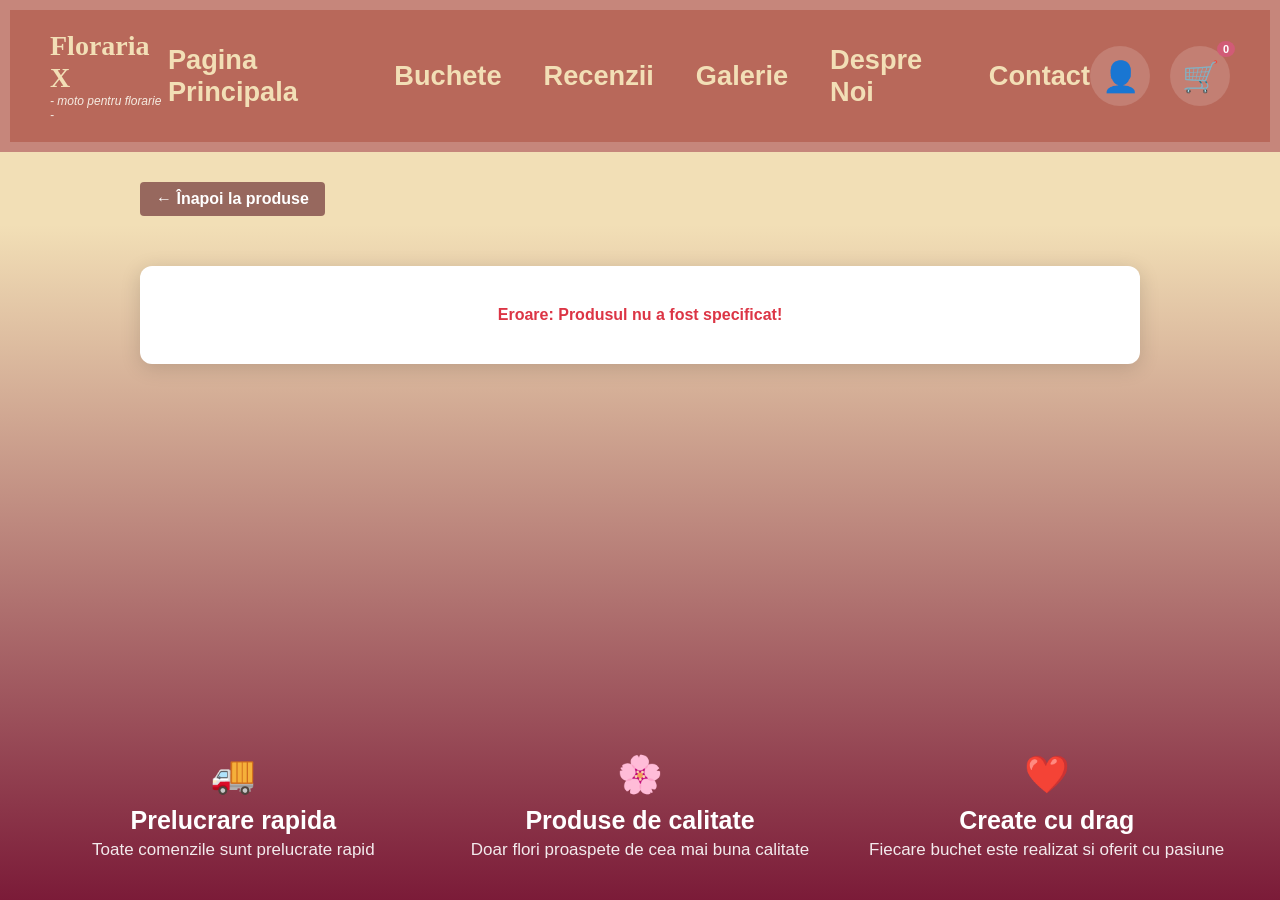
<file: produs.html>
<!DOCTYPE html>
<html lang="ro">
<head>
    <meta charset="UTF-8">
    <meta name="viewport" content="width=device-width, initial-scale=1.0">
    <title>Detalii Produs - D.A.S Lotus</title>
    <link rel="stylesheet" href="style.css">
    <style>
        /* Stiluri specifice interfeței paginii de detalii */
        .product-details-container {
            max-width: 1000px;
            width: 90%;
            margin: 40px auto;
            background-color: #ffffff;
            color: #333333;
            padding: 40px;
            border-radius: 12px;
            box-shadow: 0 4px 20px rgba(0, 0, 0, 0.15);
            display: flex;
            flex-direction: row;
            gap: 40px;
            flex-wrap: wrap;
        }

        .details-image-wrapper {
            flex: 1;
            min-width: 300px;
            max-width: 450px;
            border: 1px solid #eadecf;
            border-radius: 8px;
            overflow: hidden;
            background-color: #fcfcfc;
            position: relative;
        }

        .details-image-wrapper img {
            width: 100%;
            height: auto;
            display: block;
            object-fit: cover;
        }

        .details-info-box {
            flex: 1;
            min-width: 300px;
            display: flex;
            flex-direction: column;
            justify-content: center;
        }

        .details-info-box h2 {
            font-family: Georgia, serif;
            color: #5c1a23;
            font-size: 36px;
            margin-bottom: 15px;
            margin-top: 0;
        }

        .details-price-area {
            margin: 20px 0;
            display: flex;
            align-items: center;
            gap: 15px;
        }

        .details-price-area .price {
            font-size: 32px;
            font-weight: bold;
            color: #d15b76;
        }

        .details-price-area .old-price {
            font-size: 22px;
            text-decoration: line-through;
            color: #a0958d;
        }

        .details-discount-badge {
            position: absolute;
            top: 15px;
            left: 15px;
            background-color: #dc3545;
            color: white;
            padding: 6px 14px;
            font-weight: bold;
            border-radius: 6px;
            font-size: 14px;
            z-index: 10;
            box-shadow: 0 2px 8px rgba(0,0,0,0.2);
        }

        .details-description {
            font-size: 16px;
            line-height: 1.6;
            color: #555555;
            margin-bottom: 30px;
            border-top: 1px solid #f5ebe1;
            padding-top: 20px;
        }

        .btn-large-cart {
            cursor: pointer;
            padding: 15px 30px;
            background-color: #769b21;
            border: none;
            color: #ffffff;
            font-weight: bold;
            font-size: 16px;
            text-transform: uppercase;
            letter-spacing: 1px;
            border-radius: 6px;
            transition: background-color 0.2s ease, transform 0.1s ease;
            box-shadow: 0 4px 10px rgba(118, 155, 33, 0.3);
            text-align: center;
        }

        .btn-large-cart:hover {
            background-color: #57701d;
        }
        
        .btn-large-cart:active {
            transform: scale(0.98);
        }

        .back-link {
            display: inline-block;
            margin-bottom: 10px;
            color: #ffffff;
            text-decoration: none;
            font-weight: bold;
            font-size: 16px;
            background-color: rgba(92, 26, 35, 0.6);
            padding: 8px 16px;
            border-radius: 4px;
            transition: background-color 0.2s;
        }
        .back-link:hover {
            background-color: rgba(92, 26, 35, 0.9);
        }

        @media (max-width: 768px) {
            .product-details-container {
                flex-direction: column;
                padding: 20px;
            }
            .details-image-wrapper {
                max-width: 100%;
            }
        }
    </style>
</head>
<body>

    <!-- ANTET (HEADER) REUTILIZABIL -->
    <header class="site-header">
        <div class="logo-area">
            <h1 style="font-family: Georgia, serif; color: #f2dfb6; font-size: 28px; margin: 0;">Floraria X</h1>
            <p style="font-size: 12px; color: #f5ebe1; margin: 0; font-style: italic;">- moto pentru florarie -</p>
        </div>
        <nav class="main-nav">
            <ul>
                <li><a href="index.html">Pagina Principala</a></li>
                <li><a href="buchete.html">Buchete</a></li>
                <li><a href="recenzii.html">Recenzii</a></li>
                <li><a href="galerie.html">Galerie</a></li>
                <li><a href="index.html#despre-noi">Despre Noi</a></li>
                <li><a href="index.html#contact">Contact</a></li>
            </ul>
        </nav>
        <div class="header-icons">
            <a href="autentificare.html" class="icon-user" style="text-decoration: none; color: white;">👤</a>
            <a href="cos.html" class="cart-icon" style="text-decoration: none; color: white;">
                🛒
                <span class="cart-count">0</span>
            </a>
        </div>
    </header>

    <!-- CONȚINUT PAGINĂ DETALII -->
    <main class="site-content">
        <div style="max-width: 1000px; width: 90%; margin: 30px auto 0 auto;">
            <a href="javascript:history.back()" class="back-link">← Înapoi la produse</a>
        </div>

        <section class="product-details-container" id="details-content-area">
            <p style="text-align: center; width: 100%; color: #666;">Se încarcă detaliile produsului...</p>
        </section>
    </main>

    <!-- ══ SECTIUNE RECENZII PRODUS ══ -->
    <section id="product-reviews-section" style="
        max-width: 1000px; width: 90%; margin: 0 auto 50px auto; display: none;">

        <hr style="border:none; border-top: 2px solid rgba(255,255,255,0.2); margin-bottom: 30px;">

        <h2 style="font-family:Georgia,serif; color:#f2dfb6; font-size:24px; margin-bottom: 20px; text-align:center;">
            ⭐ Recenzii Produs
        </h2>

        <!-- Rating summary compact -->
        <div id="prod-rating-summary" style="
            background:#fff; border-radius:12px; padding:16px 24px;
            display:flex; align-items:center; justify-content:center;
            gap:20px; flex-wrap:wrap;
            margin-bottom:24px; color:#333; box-shadow:0 2px 10px rgba(92,26,35,0.1);
            text-align:center;">
        </div>

        <!-- Lista recenzii produs -->
        <div class="reviews-grid" id="prod-reviews-grid" style="margin-bottom: 30px;"></div>

        <!-- Formular recenzie produs -->
        <div id="prod-review-form-area"></div>
    </section>

    <!-- SUBSOL -->
    <footer class="site-footer">
        <div class="benefits-container">
            <div class="benefit-item">
                <span class="benefit-icon">🚚</span>
                <h3>Prelucrare rapida</h3>
                <p>Toate comenzile sunt prelucrate rapid</p>
            </div>
            <div class="benefit-item">
                <span class="benefit-icon">🌸</span>
                <h3>Produse de calitate</h3>
                <p>Doar flori proaspete de cea mai buna calitate</p>
            </div>
            <div class="benefit-item">
                <span class="benefit-icon">❤️</span>
                <h3>Create cu drag</h3>
                <p>Fiecare buchet este realizat si oferit cu pasiune</p>
            </div>
        </div>
    </footer>

    <!-- SCRIPTUL PAGINII -->
    <script src="script.js"></script>
    <script src="reviews.js"></script>
    <script>
        // ── CSS reviews inline (refoloseste stilurile din recenzii.html) ──
        // Injectam doar stilurile care nu sunt in style.css
        const reviewStyles = document.createElement('style');
        reviewStyles.textContent = `
            .review-card{background:#fff;border-radius:12px;padding:22px;box-shadow:0 3px 15px rgba(92,26,35,0.1);display:flex;flex-direction:column;gap:10px;color:#333;position:relative;}
            .review-badge{position:absolute;top:14px;right:14px;font-size:11px;padding:3px 8px;border-radius:20px;font-weight:bold;}
            .badge-general{background:#e8f5e9;color:#2e7d32;} .badge-product{background:#fff3e0;color:#e65100;}
            .review-stars{display:flex;gap:3px;font-size:20px;}
            .star-filled{color:#f5a623;} .star-empty{color:#ddd;}
            .review-title{font-weight:bold;font-size:16px;color:#5c1a23;}
            .review-body{font-size:14px;line-height:1.6;color:#555;}
            .review-image{width:100%;max-height:200px;object-fit:cover;border-radius:8px;border:1px solid #f0e6e0;}
            .review-meta{font-size:12px;color:#aaa;margin-top:auto;display:flex;justify-content:space-between;align-items:center;border-top:1px solid #f5ebe1;padding-top:10px;}
            .reviews-grid{display:grid;grid-template-columns:repeat(auto-fill,minmax(280px,1fr));gap:20px;}
            .empty-reviews{text-align:center;padding:40px;color:#aaa;background:#fff;border-radius:12px;grid-column:1/-1;}
            .star-picker{display:flex;gap:6px;font-size:32px;cursor:pointer;}
            .star-picker span{color:#ddd;transition:color 0.15s,transform 0.1s;user-select:none;}
            .star-picker span.active{color:#f5a623;}
            .star-picker span:hover{transform:scale(1.15);}
            .prod-review-form{background:#fff;border-radius:14px;padding:28px;box-shadow:0 4px 20px rgba(92,26,35,0.1);color:#333;}
            .prod-review-form h3{font-family:Georgia,serif;color:#5c1a23;font-size:20px;margin-bottom:18px;}
            .prod-form-row{margin-bottom:14px;}
            .prod-form-row label{display:block;font-weight:bold;color:#5c1a23;margin-bottom:5px;font-size:14px;}
            .prod-form-row input[type=text],.prod-form-row textarea{width:100%;padding:10px;border:1px solid #d4c5bc;border-radius:6px;font-size:14px;background:#fdfaf8;color:#333;outline:none;}
            .prod-form-row textarea{min-height:90px;resize:vertical;}
            .btn-prod-review{width:100%;padding:12px;background:#769b21;color:white;border:none;border-radius:8px;font-weight:bold;font-size:15px;cursor:pointer;margin-top:6px;}
            .btn-prod-review:hover{background:#57701d;} .btn-prod-review:disabled{background:#aaa;cursor:not-allowed;}
            #prod-img-preview-wrapper{display:none;margin-top:8px;}
            #prod-img-preview{max-width:110px;max-height:110px;border-radius:8px;border:2px solid #f0e6e0;object-fit:cover;}
            .login-notice{background:#fff8f6;border:1px solid #f0c8be;border-radius:10px;padding:20px;text-align:center;color:#5c1a23;font-size:15px;}
            .login-notice a{color:#b8685a;font-weight:bold;text-decoration:underline;}
        `;
        document.head.appendChild(reviewStyles);

        // ── Incarca recenzii dupa ce se stie product ID ──
        window._productIdForReviews = null;

        window.loadProductReviews = async function(productId) {
            window._productIdForReviews = productId;
            const section = document.getElementById('product-reviews-section');
            if (section) section.style.display = 'block';

            // Rating summary
            const summaryEl = document.getElementById('prod-rating-summary');
            try {
                const rRes  = await fetch(`api/reviews.php?action=rating&product_id=${productId}`);
                const rData = await rRes.json();
                if (rData.avg) {
                    let barsHTML = '';
                    for (let s = 5; s >= 1; s--) {
                        const cnt = rData.dist ? (rData.dist[s] || 0) : 0;
                        const pct = rData.count ? Math.round(cnt / rData.count * 100) : 0;
                        barsHTML += `
                            <div style="display:flex;align-items:center;gap:8px;font-size:13px;color:#555;margin-bottom:4px;">
                                <span style="min-width:10px;">${s}</span>
                                <span style="color:#f5a623;font-size:13px;">★</span>
                                <div style="width:120px;height:8px;background:#f0e6e0;border-radius:4px;overflow:hidden;">
                                    <div style="width:${pct}%;height:100%;background:#f5a623;border-radius:4px;"></div>
                                </div>
                                <span style="min-width:24px;text-align:right;color:#aaa;">${cnt}</span>
                            </div>`;
                    }
                    summaryEl.innerHTML = `
                        <div style="display:flex;align-items:center;gap:28px;flex-wrap:wrap;justify-content:center;">
                            <div style="text-align:center;">
                                <div style="font-size:52px;font-weight:bold;color:#5c1a23;line-height:1;">${rData.avg}</div>
                                <div style="font-size:24px;margin:4px 0;">${window.renderStars(Math.round(rData.avg))}</div>
                                <div style="font-size:13px;color:#aaa;">${rData.count} recenz${rData.count === 1 ? 'ie' : 'ii'}</div>
                            </div>
                            <div>${barsHTML}</div>
                        </div>`;
                } else {
                    summaryEl.innerHTML = `<p style="color:#aaa;font-size:14px;margin:0;">Fii primul care lasa o recenzie pentru acest produs!</p>`;
                }
            } catch(e) { summaryEl.innerHTML = ''; }

            // Lista recenzii
            const grid = document.getElementById('prod-reviews-grid');
            try {
                const res     = await fetch(`api/reviews.php?action=approved&type=product&product_id=${productId}`);
                const reviews = await res.json();
                if (!reviews.length) {
                    grid.innerHTML = `<div class="empty-reviews"><span style="font-size:36px;display:block;margin-bottom:8px;">🌸</span>Nu exista recenzii pentru acest produs inca.</div>`;
                } else {
                    grid.innerHTML = reviews.map(r => window.buildReviewCard(r, null, JSON.parse(localStorage.getItem('floraria_current_user')))).join('');
                }
            } catch(e) { grid.innerHTML = '<div class="empty-reviews">Eroare la incarcarea recenziilor.</div>'; }

            // Formular
            renderProductReviewForm(productId);
        };

        function renderProductReviewForm(productId) {
            const area = document.getElementById('prod-review-form-area');
            const currentUser = JSON.parse(localStorage.getItem('floraria_current_user'));

            if (!currentUser) {
                area.innerHTML = `
                    <div class="login-notice">
                        🔐 <a href="autentificare.html">Conecteaza-te</a> pentru a lasa o recenzie pentru acest produs.
                    </div>`;
                return;
            }

            area.innerHTML = `
                <div class="prod-review-form">
                    <h3>✍️ Lasa o Recenzie</h3>

                    <div class="prod-form-row">
                        <label>Rating:</label>
                        <div class="star-picker" id="prod-star-picker" style="font-size:32px;gap:8px;"></div>
                        <input type="hidden" id="prod-rating" value="5">
                    </div>

                    <div class="prod-form-row">
                        <label>Titlu:</label>
                        <input type="text" id="prod-review-title" placeholder="Ex: Buchet minunat!">
                    </div>

                    <div class="prod-form-row">
                        <label>🏷️ Categorii:</label>
                        <div style="display:flex;flex-wrap:wrap;gap:7px;" id="prod-tag-picker">
                            ${['Flori','Servicii','Atmosfera','Pret','Livrare','Ambalaj','Personal'].map(t=>
                                `<div style="padding:6px 14px;border-radius:20px;border:2px solid #d4c5bc;background:#fdfaf8;color:#666;font-size:12px;font-weight:600;cursor:pointer;transition:all .15s;" data-tag="${t}" onclick="this.classList.toggle('ptag-active');this.style.background=this.classList.contains('ptag-active')?'#f5a623':'#fdfaf8';this.style.borderColor=this.classList.contains('ptag-active')?'#f5a623':'#d4c5bc';this.style.color=this.classList.contains('ptag-active')?'white':'#666';">${t}</div>`
                            ).join('')}
                        </div>
                    </div>

                    <div class="prod-form-row">
                        <label>Recenzia ta:</label>
                        <textarea id="prod-review-body" placeholder="Spune-ne experienta ta cu acest produs..." style="width:100%;min-height:110px;padding:10px;border:1px solid #d4c5bc;border-radius:8px;font-size:14px;font-family:Arial,sans-serif;background:#fdfaf8;color:#333;resize:vertical;box-sizing:border-box;outline:none;"></textarea>
                    </div>

                    <div class="prod-form-row">
                        <label>Fotografie (optional):</label>
                        <input type="file" id="prod-review-image-input" accept="image/*" onchange="prodPreviewImage(this)">
                        <div id="prod-img-preview-wrapper" style="display:none;margin-top:8px;">
                            <img id="prod-img-preview" src="" alt="preview" style="max-width:150px;max-height:150px;border-radius:8px;border:2px solid #f0e6e0;object-fit:cover;display:block;">
                            <button type="button" onclick="prodClearImage()" style="background:none;border:none;color:#dc3545;cursor:pointer;font-size:12px;display:block;margin-top:4px;padding:0;">✕ Elimina poza</button>
                        </div>
                    </div>

                    <div id="prod-review-status" style="text-align:center;font-size:14px;min-height:20px;color:#dc3545;margin-top:4px;"></div>
                    <button class="btn-prod-review" id="btn-prod-review" onclick="submitProductReview(${productId})">Trimite Recenzia</button>
                </div>`;

            // Initializare stele — implementare self-contained, nu depinde de reviews.js
            (function initStars() {
                const picker = document.getElementById('prod-star-picker');
                const hidden = document.getElementById('prod-rating');
                if (!picker) return;
                let current = 5;

                function draw(highlight) {
                    picker.innerHTML = '';
                    for (let i = 1; i <= 5; i++) {
                        const s = document.createElement('span');
                        s.textContent = '★';
                        s.style.cssText = `color:${i <= highlight ? '#f5a623' : '#ddd'};cursor:pointer;font-size:32px;transition:transform .1s;`;
                        s.addEventListener('mouseenter', () => draw(i));
                        s.addEventListener('mouseleave', () => draw(current));
                        s.addEventListener('click', () => { current = i; hidden.value = i; draw(i); });
                        picker.appendChild(s);
                    }
                }
                draw(current);
            })();
        }

        window.prodPreviewImage = function(input) {
            if (!input.files[0]) return;
            const reader = new FileReader();
            reader.onload = ev => {
                document.getElementById('prod-img-preview').src = ev.target.result;
                document.getElementById('prod-img-preview-wrapper').style.display = 'block';
            };
            reader.readAsDataURL(input.files[0]);
        };

        window.prodClearImage = function() {
            document.getElementById('prod-review-image-input').value = '';
            document.getElementById('prod-img-preview-wrapper').style.display = 'none';
        };

        window.submitProductReview = async function(productId) {
            const currentUser = JSON.parse(localStorage.getItem('floraria_current_user'));
            if (!currentUser) return;

            const btn    = document.getElementById('btn-prod-review');
            const status = document.getElementById('prod-review-status');
            const title  = document.getElementById('prod-review-title').value.trim();
            const body   = document.getElementById('prod-review-body').value.trim();
            const rating = parseInt(document.getElementById('prod-rating').value) || 5;

            if (!title) { status.textContent = 'Adauga un titlu.'; return; }
            if (!body)  { status.textContent = 'Scrie textul recenziei.'; return; }

            // Poza
            const imgEl = document.getElementById('prod-img-preview');
            const imageData = (imgEl && imgEl.src && imgEl.src.startsWith('data:')) ? imgEl.src : null;

            // Numele produsului
            const prodNameEl = document.querySelector('.details-info-box h2');
            const productName = prodNameEl ? prodNameEl.textContent : '';

            const tags = [...document.querySelectorAll('#prod-tag-picker .ptag-active')].map(el=>el.dataset.tag);

            btn.disabled = true;
            btn.textContent = 'Se trimite...';
            status.textContent = '';

            try {
                const res = await fetch('api/reviews.php?action=add', {
                    method: 'POST',
                    headers: { 'Content-Type': 'application/json' },
                    body: JSON.stringify({
                        user_id: currentUser.id, user_name: currentUser.name,
                        type: 'product', product_id: productId, product_name: productName,
                        title, body, rating, tags, image: imageData
                    })
                });
                const data = await res.json();
                if (data.error) {
                    status.style.color = '#dc3545';
                    status.textContent = data.error;
                } else {
                    status.style.color = '#769b21';
                    status.textContent = '✅ ' + data.message;
                    document.getElementById('prod-review-title').value = '';
                    document.getElementById('prod-review-body').value  = '';
                    prodClearImage();
                    syncStarPicker('prod-star-picker', 'prod-rating', 5);
                }
            } catch(e) {
                status.style.color = '#dc3545';
                status.textContent = 'Eroare de conexiune.';
            }
            btn.disabled = false;
            btn.textContent = 'Trimite Recenzia';
        };
    </script>
    <script>
        async function loadProductDetails() {
            const container = document.getElementById('details-content-area');
            if (!container) return;

            const urlParams   = new URLSearchParams(window.location.search);
            const productId   = urlParams.get('id');

            if (!productId) {
                container.innerHTML = `<p style="text-align:center;width:100%;color:#dc3545;font-weight:bold;">Eroare: Produsul nu a fost specificat!</p>`;
                return;
            }

            container.innerHTML = `<p style="text-align:center;width:100%;color:#666;">Se incarca detaliile produsului...</p>`;

            let bouquet;
            try {
                const res     = await fetch('api/products.php?action=all');
                const catalog = await res.json();
                bouquet = catalog.find(p => String(p.id) === String(productId));
            } catch(e) {
                container.innerHTML = `<p style="text-align:center;width:100%;color:#dc3545;">Eroare de conexiune. Asigura-te ca XAMPP ruleaza.</p>`;
                return;
            }

            if (!bouquet) {
                container.innerHTML = `<p style="text-align:center;width:100%;color:#dc3545;font-weight:bold;">Produsul nu a fost gasit in catalog!</p>`;
                return;
            }

            const rawPrice = parseInt(bouquet.price) || 0;
            const discount = parseInt(bouquet.discount) || 0;
            let finalPrice = rawPrice;
            let priceHtml = "";
            let badgeHtml = "";

            if (discount > 0) {
                finalPrice = Math.round(rawPrice * (1 - discount / 100));
                priceHtml = `
                    <span class="old-price">${rawPrice} LEI</span>
                    <span class="price">${finalPrice} LEI</span>
                `;
                badgeHtml = `<div class="details-discount-badge">Reducere -${discount}%</div>`;
            } else {
                priceHtml = `<span class="price">${rawPrice} LEI</span>`;
            }

            container.innerHTML = `
                <div class="details-image-wrapper">
                    ${badgeHtml}
                    <img src="${bouquet.image}" alt="${bouquet.name}" onerror="this.src='Imagini/blank_image.jpg'">
                </div>
                <div class="details-info-box">
                    <h2>${bouquet.name}</h2>
                    <div class="details-price-area">
                        ${priceHtml}
                    </div>
                    <div class="details-description">
                        <h3 style="margin-bottom: 10px; color: #5c1a23; font-size: 18px;">Descriere Produs:</h3>
                        <p>${bouquet.description || bouquet.desc || "Acest buchet este realizat cu grija de floristii nostri din flori proaspete si atent selectionate, ideal pentru a aduce bucurie celor dragi."}</p>
                    </div>
                    <button class="btn-large-cart" id="btn-add-details">Adaugă în coș 🛒</button>
                </div>
            `;

            document.getElementById('btn-add-details').addEventListener('click', () => {
                let cart = JSON.parse(localStorage.getItem('floraria_cart')) || [];
                cart.push({ id: bouquet.id, name: bouquet.name, price: finalPrice });
                localStorage.setItem('floraria_cart', JSON.stringify(cart));
                if (document.querySelector('.cart-count')) {
                    document.querySelector('.cart-count').textContent = cart.length;
                }
                alert(`"${bouquet.name}" a fost adaugat in cos la pretul de ${finalPrice} LEI!`);
            });

            // Incarca recenziile pentru acest produs
            if (typeof window.loadProductReviews === 'function') {
                window.loadProductReviews(bouquet.id);
            }
        }

        window.addEventListener('DOMContentLoaded', loadProductDetails);
    </script>
</body>
</html>
</file>
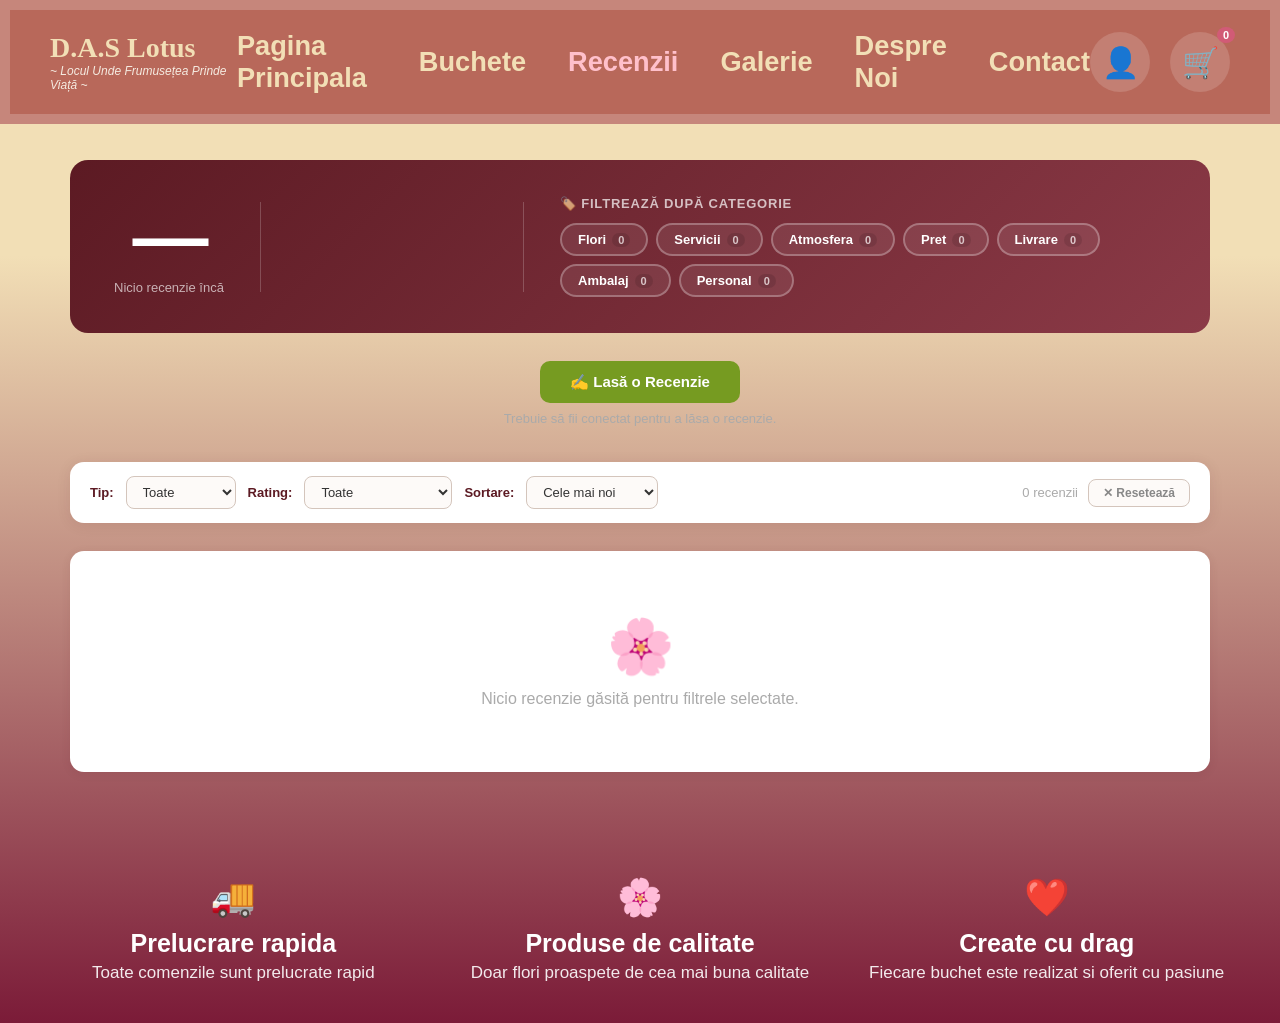
<file: recenzii.html>
<!DOCTYPE html>
<html lang="ro">
<head>
    <meta charset="UTF-8">
    <meta name="viewport" content="width=device-width, initial-scale=1.0">
    <link rel="stylesheet" href="style.css">
    <title>Recenzii - D.A.S Lotus</title>
    <style>
        /* ══ Variables ══ */
        :root {
            --rose:     #5c1a23;
            --rose-md:  #8b3a47;
            --rose-lt:  #b8685a;
            --gold:     #f5a623;
            --green:    #769b21;
            --cream:    #f5ebe1;
            --card:     #ffffff;
            --shadow:   rgba(92,26,35,.10);
        }

        /* ══ Page wrapper ══ */
        .rv-page { max-width: 1140px; width: 93%; margin: 36px auto; display: flex; flex-direction: column; gap: 28px; }

        /* ══ Hero banner ══ */
        .rv-hero {
            background: linear-gradient(135deg, var(--rose) 0%, var(--rose-md) 100%);
            border-radius: 18px;
            padding: 36px 44px;
            display: flex;
            align-items: center;
            justify-content: space-between;
            flex-wrap: wrap;
            gap: 36px;
            color: #fff;
        }
        .rv-hero-score { text-align: center; min-width: 110px; }
        .rv-hero-score .big  { font-size: 76px; font-weight: 900; line-height: 1; letter-spacing: -3px; }
        .rv-hero-score .stars-row { font-size: 26px; margin: 5px 0 4px; }
        .rv-hero-score .sub  { font-size: 13px; opacity: .65; }
        .rv-divider { width: 1px; height: 90px; background: rgba(255,255,255,.2); align-self: center; }
        .rv-bars { display: flex; flex-direction: column; gap: 8px; min-width: 190px; }
        .rv-bar-row { display: flex; align-items: center; gap: 9px; font-size: 13px; }
        .rv-bar-lbl { min-width: 28px; opacity: .75; }
        .rv-bar-track { flex: 1; height: 9px; background: rgba(255,255,255,.18); border-radius: 5px; overflow: hidden; }
        .rv-bar-fill  { height: 100%; background: var(--gold); border-radius: 5px; transition: width .7s ease; }
        .rv-bar-cnt   { min-width: 22px; text-align: right; font-size: 11px; opacity: .65; }

        /* Tag cloud in hero */
        .rv-tags-wrap { flex: 1; min-width: 220px; }
        .rv-tags-wrap h4 { font-size: 13px; opacity: .7; font-weight: 600; text-transform: uppercase; letter-spacing: .8px; margin-bottom: 12px; }
        .tag-cloud { display: flex; flex-wrap: wrap; gap: 8px; }
        .tag-pill {
            padding: 7px 16px; border-radius: 30px;
            border: 2px solid rgba(255,255,255,.28);
            background: rgba(255,255,255,.08);
            color: #fff; font-size: 13px; font-weight: 600;
            cursor: pointer; transition: all .18s; user-select: none;
            display: flex; align-items: center; gap: 6px;
        }
        .tag-pill:hover { background: rgba(255,255,255,.22); border-color: rgba(255,255,255,.55); }
        .tag-pill.active { background: var(--gold); border-color: var(--gold); color: #333; }
        .tag-pill .tc { font-size: 11px; opacity: .7; background: rgba(0,0,0,.15); padding: 1px 6px; border-radius: 10px; }
        .tag-pill.active .tc { background: rgba(0,0,0,.12); opacity: 1; }

        /* ══ Toolbar ══ */
        .rv-toolbar {
            background: var(--card); border-radius: 14px;
            padding: 14px 20px; box-shadow: 0 2px 14px var(--shadow);
            display: flex; align-items: center; flex-wrap: wrap; gap: 12px;
        }
        .rv-toolbar label { font-weight: 700; color: var(--rose); font-size: 13px; }
        .rv-toolbar select {
            padding: 7px 12px; border: 1.5px solid #d4c5bc; border-radius: 8px;
            font-size: 13px; background: #fdfaf8; color: #333; cursor: pointer; outline: none;
        }
        .rv-toolbar select:focus { border-color: var(--rose-lt); }
        .rv-toolbar-right { margin-left: auto; display: flex; gap: 10px; align-items: center; }
        .rv-results { font-size: 13px; color: #aaa; }
        .btn-reset {
            padding: 6px 14px; border-radius: 8px; border: 1.5px solid #d4c5bc;
            background: #fdfaf8; color: #888; font-size: 12px; cursor: pointer; font-weight: 600;
            transition: all .15s;
        }
        .btn-reset:hover { background: #f0e6e0; color: var(--rose); border-color: var(--rose-lt); }

        /* ══ Grid ══ */
        .rv-grid { display: grid; grid-template-columns: repeat(auto-fill, minmax(310px, 1fr)); gap: 20px; }

        /* ══ Review card ══ */
        .rv-card {
            background: var(--card); border-radius: 14px; padding: 22px;
            box-shadow: 0 3px 18px var(--shadow);
            display: flex; flex-direction: column; gap: 11px;
            color: #333; position: relative;
            transition: transform .16s, box-shadow .16s;
        }
        .rv-card:hover { transform: translateY(-3px); box-shadow: 0 8px 28px var(--shadow); }

        /* Buton stergere propriu */
        .rv-card .btn-delete-own {
            position: absolute; top: 12px; right: 12px;
            background: none; border: none; cursor: pointer;
            color: #ccc; font-size: 15px; padding: 4px; border-radius: 6px;
            transition: color .15s, background .15s; line-height: 1;
        }
        .rv-card .btn-delete-own:hover { color: #dc3545; background: #fff0f0; }

        .card-head { display: flex; align-items: center; gap: 10px; padding-right: 28px; }
        .card-stars { display: flex; gap: 2px; font-size: 17px; }
        .s-on  { color: var(--gold); }
        .s-off { color: #e0d5ce; }
        .type-badge {
            font-size: 10px; font-weight: 700; padding: 3px 9px;
            border-radius: 20px; white-space: nowrap; margin-left: auto;
        }
        .b-general { background: #e8f5e9; color: #2e7d32; }
        .b-product  { background: #fff3e0; color: #e65100; }

        .card-title { font-weight: 700; font-size: 15px; color: var(--rose); line-height: 1.3; }
        .card-body  { font-size: 13px; line-height: 1.65; color: #555; }
        .card-img   { width: 100%; max-height: 190px; object-fit: cover; border-radius: 9px; border: 1px solid #f0e6e0; }

        .card-tags  { display: flex; flex-wrap: wrap; gap: 6px; }
        .ctag {
            padding: 3px 11px; border-radius: 20px; background: #f5ebe1; color: #7a4a2a;
            font-size: 11px; font-weight: 600; cursor: pointer; transition: background .15s;
        }
        .ctag:hover  { background: #e8d5c4; }
        .ctag.active { background: var(--gold); color: #fff; }

        .card-foot {
            display: flex; justify-content: space-between; align-items: center;
            border-top: 1px solid #f5ebe1; padding-top: 10px;
            font-size: 11px; color: #aaa; flex-wrap: wrap; gap: 4px; margin-top: auto;
        }
        .prod-link { color: var(--rose-lt); text-decoration: underline; cursor: pointer; font-style: italic; }

        /* ══ Empty state ══ */
        .rv-empty {
            grid-column: 1/-1; text-align: center; padding: 64px 20px;
            background: var(--card); border-radius: 14px;
            box-shadow: 0 2px 10px var(--shadow); color: #aaa;
        }
        .rv-empty .em { font-size: 54px; display: block; margin-bottom: 12px; }

        /* ══ Form card ══ */
        .rv-form-card {
            background: var(--card); border-radius: 18px;
            padding: 36px 40px; box-shadow: 0 4px 28px var(--shadow);
            max-width: 740px; margin: 0 auto; width: 100%;
        }
        .rv-form-card h3 { font-family: Georgia,serif; color: var(--rose); font-size: 23px; margin-bottom: 26px; text-align: center; }

        .type-tabs { display: flex; gap: 10px; margin-bottom: 22px; }
        .ttab {
            flex: 1; padding: 12px; text-align: center; border: 2px solid #d4c5bc;
            border-radius: 11px; cursor: pointer; font-weight: 700; font-size: 14px;
            color: #888; background: #fdfaf8; transition: all .18s;
        }
        .ttab.active { border-color: var(--rose-lt); color: var(--rose); background: #fdf0ec; }

        .frow { margin-bottom: 17px; }
        .frow label { display: block; font-weight: 700; color: var(--rose); margin-bottom: 7px; font-size: 13px; }
        .frow input[type=text],
        .frow textarea,
        .frow select {
            width: 100%; padding: 11px 13px; border: 1.5px solid #d4c5bc;
            border-radius: 9px; font-size: 14px; font-family: Arial,sans-serif;
            background: #fdfaf8; color: #333; outline: none; transition: border-color .2s;
            box-sizing: border-box;
        }
        .frow input:focus, .frow textarea:focus, .frow select:focus { border-color: var(--rose-lt); }
        .frow textarea { min-height: 110px; resize: vertical; }

        /* Tag picker form */
        .ftag-picker { display: flex; flex-wrap: wrap; gap: 8px; }
        .ftag {
            padding: 7px 17px; border-radius: 30px; border: 2px solid #d4c5bc;
            background: #fdfaf8; color: #666; font-size: 13px; font-weight: 600;
            cursor: pointer; transition: all .15s; user-select: none;
        }
        .ftag:hover  { border-color: var(--rose-lt); color: var(--rose); }
        .ftag.active { border-color: var(--gold); background: var(--gold); color: white; }

        /* Star picker */
        .fstar-picker { display: flex; gap: 8px; }
        .fstar-picker span {
            font-size: 36px; color: #e0d5ce; cursor: pointer;
            transition: color .12s, transform .1s; user-select: none; line-height: 1;
        }
        .fstar-picker span.on { color: var(--gold); }
        .fstar-picker span:hover { transform: scale(1.2); }

        .btn-submit {
            width: 100%; padding: 14px; background: var(--green);
            color: white; border: none; border-radius: 11px; font-weight: 700;
            font-size: 15px; cursor: pointer; transition: background .2s; margin-top: 6px;
        }
        .btn-submit:hover    { background: #57701d; }
        .btn-submit:disabled { background: #bbb; cursor: not-allowed; }

        .login-notice {
            background: #fff8f6; border: 1.5px solid #f0c8be; border-radius: 13px;
            padding: 26px; text-align: center; color: var(--rose); font-size: 15px;
        }
        .login-notice a { color: var(--rose-lt); font-weight: 700; text-decoration: underline; }

        .fstatus { text-align: center; font-size: 14px; min-height: 20px; margin: 6px 0; }

        .img-prev-wrap { display: none; margin-top: 9px; }
        .img-prev-wrap img { max-width: 130px; max-height: 130px; border-radius: 9px; border: 2px solid #f0e6e0; object-fit: cover; display: block; }
        .img-prev-wrap button { display: block; margin-top: 5px; font-size: 12px; color: #dc3545; background: none; border: none; cursor: pointer; padding: 0; }

        /* ══ Paginare ══ */
        .pg-btn {
            padding: 8px 14px; border-radius: 8px; border: 1.5px solid #d4c5bc;
            background: white; color: #555; font-size: 14px; font-weight: 600;
            cursor: pointer; transition: all .15s; min-width: 38px; text-align: center;
        }
        .pg-btn:hover    { background: #f5ebe1; border-color: var(--rose-lt); color: var(--rose); }
        .pg-btn.active   { background: var(--rose); border-color: var(--rose); color: white; }
        .pg-btn:disabled { opacity: .4; cursor: not-allowed; }
        .pg-info { font-size: 13px; color: #aaa; padding: 0 6px; }

        /* ══ Formular collapsibil ══ */
        .rv-form-toggle {
            display: flex; align-items: center; justify-content: center;
            gap: 10px; padding: 14px 24px;
            background: var(--green); color: white; border-radius: 12px;
            cursor: pointer; font-weight: 700; font-size: 15px;
            transition: background .2s; user-select: none;
        }
        .rv-form-toggle:hover { background: #57701d; }
        .rv-form-toggle .arrow { transition: transform .25s; font-size: 12px; }
        .rv-form-toggle.open .arrow { transform: rotate(180deg); }
        .rv-form-inner { overflow: hidden; max-height: 0; transition: max-height .4s ease; }
        .rv-form-inner.open { max-height: 1200px; }
        @media (max-width: 640px) {
            .rv-hero { padding: 24px 20px; gap: 20px; }
            .rv-divider { display: none; }
            .rv-hero-score .big { font-size: 56px; }
            .rv-form-card { padding: 24px 18px; }
        }
    </style>
</head>
<body>

<header class="site-header">
    <div class="logo-area">
        <h1>D.A.S Lotus</h1>
        <p>~ Locul Unde Frumusețea Prinde Viață ~</p>
    </div>
    <nav class="main-nav">
        <ul>
            <li><a href="index.html">Pagina Principala</a></li>
            <li><a href="buchete.html">Buchete</a></li>
            <li><a href="recenzii.html" class="active">Recenzii</a></li>
            <li><a href="galerie.html">Galerie</a></li>
            <li><a href="index.html#despre-noi">Despre Noi</a></li>
            <li><a href="index.html#contact">Contact</a></li>
        </ul>
    </nav>
    <div class="header-icons">
        <a href="autentificare.html" class="icon-user" style="text-decoration:none;color:white;">👤</a>
        <a href="cos.html" class="cart-icon" style="text-decoration:none;color:white;">🛒<span class="cart-count">0</span></a>
    </div>
</header>

<main class="site-content">
<div class="rv-page">

    <!-- HERO -->
    <div class="rv-hero">
        <div class="rv-hero-score">
            <div class="big" id="h-avg">—</div>
            <div class="stars-row" id="h-stars"></div>
            <div class="sub" id="h-count">Se încarcă...</div>
        </div>
        <div class="rv-divider"></div>
        <div class="rv-bars" id="h-bars"></div>
        <div class="rv-divider"></div>
        <div class="rv-tags-wrap">
            <h4>🏷️ Filtrează după categorie</h4>
            <div class="tag-cloud" id="tag-cloud"></div>
        </div>
    </div>

    <!-- FORMULAR — deasupra recenziilor -->
    <div id="rv-form-area"></div>

    <!-- TOOLBAR -->
    <div class="rv-toolbar">
        <label>Tip:</label>
        <select id="f-type" onchange="applyFilters()">
            <option value="">Toate</option>
            <option value="general">🌿 Florărie</option>
            <option value="product">🌸 Produs</option>
        </select>
        <label>Rating:</label>
        <select id="f-stars" onchange="applyFilters()">
            <option value="">Toate</option>
            <option value="5">★★★★★ 5 stele</option>
            <option value="4">★★★★☆ 4 stele</option>
            <option value="3">★★★☆☆ 3 stele</option>
            <option value="2">★★☆☆☆ 2 stele</option>
            <option value="1">★☆☆☆☆ 1 stea</option>
        </select>
        <label>Sortare:</label>
        <select id="f-sort" onchange="applyFilters()">
            <option value="newest">Cele mai noi</option>
            <option value="oldest">Cele mai vechi</option>
            <option value="highest">Rating maxim</option>
            <option value="lowest">Rating minim</option>
        </select>
        <div class="rv-toolbar-right">
            <span class="rv-results" id="rv-count"></span>
            <button class="btn-reset" onclick="resetFilters()">✕ Resetează</button>
        </div>
    </div>

    <!-- GRID -->
    <div class="rv-grid" id="rv-grid">
        <div class="rv-empty"><span class="em">🌸</span>Se încarcă recenziile...</div>
    </div>

    <!-- PAGINARE -->
    <div id="rv-pagination" style="display:flex;justify-content:center;align-items:center;gap:8px;flex-wrap:wrap;"></div>

</div>
</main>

<footer class="site-footer">
    <div class="benefits-container">
        <div class="benefit-item"><span class="benefit-icon">🚚</span><h3>Prelucrare rapida</h3><p>Toate comenzile sunt prelucrate rapid</p></div>
        <div class="benefit-item"><span class="benefit-icon">🌸</span><h3>Produse de calitate</h3><p>Doar flori proaspete de cea mai buna calitate</p></div>
        <div class="benefit-item"><span class="benefit-icon">❤️</span><h3>Create cu drag</h3><p>Fiecare buchet este realizat si oferit cu pasiune</p></div>
    </div>
</footer>

<script src="script.js"></script>
<script src="reviews.js"></script>
</body>
</html>
</file>
<file: style.css>
* {
    margin: 0;
    padding: 0;
    box-sizing: border-box;
}

html, body {
    width: 100%;
    overflow-x: hidden;
}

body {
    font-family: Arial, sans-serif;
    font-size: 16px;
    color: #ffffff;
    display: flex;
    flex-direction: column;
    min-height: 100vh;
    background: linear-gradient(180deg, rgba(242, 223, 182, 1) 25%, rgba(123, 27, 56, 1) 100%);
}

.site-header {
    background-color: #b8685a;
    display: flex;
    flex-direction: row;
    justify-content: space-between;
    align-items: center;
    padding: 20px 40px;
    border: 10px solid rgba(255, 255, 255, 0.2);
    width: 100%;
}

.site-content {
    width: 100%;
    flex: 1;
    display: flex;
    flex-direction: column;
}

.hero-section {
    position: relative;
    width: 100%;
    height: clamp(300px, 42vw, 420px);
    margin-bottom: 40px;
    display: flex;
    justify-content: center;
    align-items: center;
    background: linear-gradient(180deg, rgba(245, 235, 235, 1) 0%, rgba(242, 223, 182, 1) 100%);
    overflow: hidden;
    border-bottom: 10px solid #d3875b;
    border-left: 10px solid #d3875b;
    border-right: 10px solid #d3875b;
}

.hero-dots {
    position: absolute;
    bottom: 20px;
    left: 50%;
    transform: translateX(-50%);
    display: flex;
    gap: 10px;
    z-index: 10;
}

.dot {
    width: 12px;
    height: 12px;
    background-color: rgba(0, 0, 0, 0.2);
    border-radius: 50%;
    cursor: pointer;
    transition: background-color 0.3s ease, transform 0.2s ease;
}

.dot:hover {
    transform: scale(1.2);
}

.dot.active {
    background-color: #769b21;
    width: 14px;
    height: 14px;
}

.products-class-title {
    text-align: center;
    position: relative;
    padding-top: 20px;
    padding-bottom: 30px;
    font-size: 175%;
    text-shadow: 5px 3px 3px pink;
}

.divider-line {
    border: none;
    height: 2px;
    width: 35%;
    margin: 20px auto 40px auto;
    background: linear-gradient(to right, transparent, rgba(255, 255, 255, 0.8), transparent);
}

/* =======================================================
   ALINIERE FLEXIBILĂ: AL 5-LEA PRODUS SE CENTREAZĂ AUTOMAT
   ======================================================= */
.products-div, 
#homepage-products-container {
    display: flex;
    flex-direction: row;
    flex-wrap: wrap;
    justify-content: center; /* Centrează cardurile pe rând, inclusiv pe cele rămase singure */
    gap: 25px;
    padding: 20px 20px 60px 20px;
    max-width: 1200px;
    margin: 0 auto;
    width: 100%;
}

.product-card {
    background-color: #ffffff;
    border: 1px solid #eadecf;
    border-radius: 12px;
    overflow: hidden;
    box-shadow: 0 4px 15px rgba(0, 0, 0, 0.04);
    transition: transform 0.3s ease, box-shadow 0.3s ease;
    display: flex;
    flex-direction: column;
    position: relative;
    width: 100%;
    max-width: 240px; /* Dimensiune fixă și egală pentru toate cardurile */
    min-height: 440px; /* Înălțime uniformă pentru alinierea butoanelor */
    color: #333333;
    box-sizing: border-box;
}

.product-card:hover {
    transform: translateY(-5px);
    box-shadow: 0 8px 25px rgba(92, 26, 35, 0.08);
}

/* Casetă imagine pătrată */
.product-card-img-wrapper {
    width: 100%;
    padding-top: 100%;
    position: relative;
    background-color: #fcfcfc;
    overflow: hidden;
    border-bottom: 1px solid #f0e6db;
}

.product-card-img-wrapper img {
    position: absolute;
    top: 0;
    left: 0;
    width: 100%;
    height: 100%;
    object-fit: cover;
    object-position: center;
    transition: transform 0.5s ease;
}

.product-card:hover .product-card-img-wrapper img {
    transform: scale(1.04);
}

/* Informații text - Centrate complet */
.product-info {
    padding: 15px;
    display: flex;
    flex-direction: column;
    align-items: center;    
    justify-content: space-between; 
    text-align: center;      
    flex-grow: 1;
}

/* Titlu mărit și centrat */
.product-card h3 {
    margin: 0 0 10px 0;
    font-size: 20px;
    font-family: Georgia, serif;
    color: #5c1a23;
    line-height: 1.3;
    font-weight: bold;
    width: 100%;
}

/* Container prețuri centrat */
.price-container {
    margin: 5px 0 15px 0;
    display: flex;
    justify-content: center;
    align-items: center;
    gap: 10px;
    width: 100%;
}

/* Prețuri mari și lizibile */
.product-card .price {
    font-weight: bold;
    color: #d15b76;
    font-size: 22px;
}

.old-price {
    text-decoration: line-through; 
    color: #a0958d; 
    font-size: 15px;
}

/* Badge roșu reducere */
.discount-tag {
    position: absolute;
    top: 12px;
    left: 12px;
    background: #dc3545;
    color: white;
    font-weight: bold;
    padding: 6px 12px;
    border-radius: 6px;
    font-size: 13px;
    z-index: 3;
    box-shadow: 0 3px 8px rgba(220, 53, 69, 0.3);
    font-family: Arial, sans-serif;
}

/* Buton Adaugă în Coș */
.add-to-cart {
    cursor: pointer;
    padding: 12px 15px;
    background-color: #f5ebe1;
    border: 1px solid #c2ae99;
    color: #3d2220;
    font-weight: 900;
    font-size: 14px;
    text-transform: uppercase;
    letter-spacing: 0.8px;
    border-radius: 4px;
    width: 100%;
    margin-top: auto; 
    transition: background-color 0.2s ease, border-color 0.2s ease;
}

.add-to-cart:hover {
    background-color: #ebdccb;
    border-color: #b09982;
}

/* Buton Detalii */
.view-details {
    cursor: pointer;
    padding: 12px 15px;
    background-color: #769b21;
    border: none;
    color: #ffffff;
    font-weight: bold;
    font-size: 14px;
    text-transform: uppercase;
    letter-spacing: 0.8px;
    text-shadow: 1px 1px 2px rgba(0,0,0,0.3);
    border-radius: 4px;
    width: 100%;
    margin-top: 8px;
    transition: background-color 0.2s ease;
}

.view-details:hover {
    background-color: #57701d;
}

/* =======================================================
   RESTAURARE ȘI STRUCTURĂ METODE RESTUL PAGINII
   ======================================================= */
.site-footer {
    width: 100%;
    padding: 40px 0;
    margin-top: auto;
}

.benefits-container {
    display: flex;
    flex-direction: row;
    justify-content: space-around;
    align-items: center;
    flex-wrap: wrap;
    max-width: 1200px;
    margin: 0 auto;
    gap: 20px;
}

.benefit-item {
    text-align: center;
    flex: 1;
    min-width: 200px;
    color: #ffffff;
}

.benefit-item h3 {
    margin: 10px 0 5px 0;
    font-size: 25px;
}

.benefit-item p {
    font-size: 17px;
    opacity: 0.9;
}

.benefit-icon {
    font-size: 230%;
}

/* Logo — unificat pentru toate paginile (.logo pe index, .logo-area pe celelalte) */
.logo,
.logo-area {
    display: flex;
    flex-direction: column;
    justify-content: center;
}

.logo h1,
.logo-area h1 {
    font-family: Georgia, serif;
    color: #f2dfb6;
    font-size: 28px;
    margin: 0;
}

.logo p,
.logo-area p {
    font-size: 12px;
    color: #f5ebe1;
    margin: 0;
    font-style: italic;
}

.main-nav ul {
    display: flex;
    flex-direction: row;
    list-style: none;
    gap: 42px;
    font-size: 170%;
}

.main-nav li {
    display: flex;
    align-items: center;
}

.main-nav a {
    color: #f2dfb6;
    font-weight: bold;
    text-decoration: none;
    display: block;
    transition: color 0.5s ease, transform 0.3s ease;
}

.main-nav a:hover {
    color: pink;
    transform: scale(1.1);
}

/* Pagina curentă activă apare roz */
.main-nav a.active {
    color: pink;
}

.header-icons {
    display: flex;
    flex-direction: row;
    align-items: center;
    gap: 20px;
}

.icon-user,
.cart-icon {
    display: flex;
    justify-content: center;
    align-items: center;
    width: 60px;
    height: 60px;
    background-color: rgba(255,255,255,0.15);
    border-radius: 50%;
    font-size: 30px;
    cursor: pointer;
    position: relative;
    transition: background-color 0.3s ease, transform 0.2s ease;
}

.icon-user:hover,
.cart-icon:hover {
    background-color: rgba(255,255,255,0.3);
    transform: scale(1.2);
}

.cart-count {
    position: absolute;
    top: -5px;
    right: -5px;
    background-color: #d15b76;
    color: white;
    font-size: 11px;
    padding: 2px 6px;
    border-radius: 50%;
    font-weight: bold;
}

/* =============================================
   HERO SLIDES
   ============================================= */
.hero-slide {
    position: absolute;
    top: 0; left: 0;
    width: 100%; height: 100%;
    opacity: 0;
    visibility: hidden;
    transition: opacity 0.7s ease-in-out, visibility 0.7s ease-in-out;
    overflow: hidden;
    /* Centrare implicita pentru slide-urile statice din HTML */
    display: flex;
    justify-content: center;
    align-items: center;
}

.hero-slide.active {
    opacity: 1;
    visibility: visible;
}

/* Slide-urile dinamice (JS) isi pozitioneaza singure .hero-content;
   dezactivam flex ca sa nu interfereze */
.hero-slide.has-dynamic-content {
    display: block;
}

/* Pe mobile mic, slide-urile dinamice revin la centrare normala
   — ignoram pos_x/pos_y din DB care ar iesi din ecran */
@media (max-width: 600px) {
    .hero-slide.has-dynamic-content {
        display: flex;
        justify-content: center;
        align-items: center;
    }
    /* Fortam pozitionarea din JS sa fie anulata pe mobile */
    .hero-slide.has-dynamic-content .hero-content {
        position: static !important;
        transform: none !important;
        left: auto !important;
        top: auto !important;
        width: 100% !important;
        max-width: 100% !important;
        padding-bottom: 44px !important;
    }
}

/* ── Hero content (bloc text) ── */
.hero-content {
    max-width: min(760px, 86vw);
    width: 86vw;
    box-sizing: border-box;
    padding: clamp(10px, 2vw, 20px) clamp(16px, 3vw, 32px) clamp(44px, 6vw, 56px);
    text-align: center;
    display: flex;
    flex-direction: column;
    align-items: center;
    gap: clamp(10px, 1.8vw, 18px);
}

.hero-content h2 {
    font-size: clamp(16px, 2.8vw + 6px, 38px);
    margin: 0;
    color: #5c1a23;
    line-height: 1.25;
    word-break: break-word;
    overflow-wrap: break-word;
    hyphens: auto;
}

.hero-content p {
    font-size: clamp(13px, 1.2vw + 5px, 18px);
    color: #4a2e2b;
    margin: 0;
    line-height: 1.55;
    word-break: break-word;
    overflow-wrap: break-word;
}

.hero-btn {
    display: inline-block;
    padding: clamp(9px, 1.2vw, 14px) clamp(20px, 2.8vw, 36px);
    background-color: #769b21;
    color: #ffffff;
    font-weight: bold;
    text-decoration: none;
    border-radius: 30px;
    font-size: clamp(13px, 1vw + 4px, 17px);
    white-space: nowrap;
    max-width: 80vw;
    overflow: hidden;
    text-overflow: ellipsis;
    flex-shrink: 0;
}

/* ── Hero: tablete mici / telefoane mari (500px – 768px) ── */
@media (max-width: 768px) {
    .hero-section {
        height: clamp(220px, 48vw, 340px);
    }
    .hero-content {
        width: 88vw;
        max-width: 88vw;
        gap: clamp(6px, 1.4vw, 12px);
        padding: clamp(8px, 1.5vw, 16px) clamp(12px, 2.5vw, 24px) clamp(36px, 5vw, 48px);
    }
    /* !important suprascrie font-size inline setat din editorul admin (ex: <span style="font-size:80px">) */
    .hero-content h2,
    .hero-content h2 * { font-size: clamp(14px, 3.4vw, 24px) !important; line-height: 1.25 !important; }
    .hero-content p,
    .hero-content p *  { font-size: clamp(12px, 2vw, 15px) !important; line-height: 1.45 !important; }
    .hero-btn          { font-size: clamp(12px, 1.8vw, 15px); padding: clamp(7px, 1vw, 11px) clamp(16px, 2.5vw, 28px); }
}

/* ── Hero: mobile mic (sub 500px) ── */
@media (max-width: 500px) {
    .hero-section {
        height: auto;
        min-height: 210px;
        padding: 16px 0 46px 0; /* spatiu pt dots jos */
        border-left-width: 5px;
        border-right-width: 5px;
        border-bottom-width: 5px;
    }
    .hero-content {
        width: 90vw;
        max-width: 90vw;
        padding: 6px 10px 0 10px;
        gap: 8px;
    }
    .hero-content h2,
    .hero-content h2 * { font-size: clamp(13px, 4.8vw, 19px) !important; line-height: 1.2 !important; }
    .hero-content p,
    .hero-content p *  { font-size: clamp(11px, 3.2vw, 13px) !important; line-height: 1.4 !important; }
    .hero-btn        { font-size: 12px; padding: 7px 18px; }
    .hero-dots       { bottom: 14px; gap: 8px; }
    .dot             { width: 9px; height: 9px; }
    .dot.active      { width: 11px; height: 11px; }
}



.auth-container {
    display: flex;
    flex-direction: row;
    justify-content: center;
    align-items: flex-start;
    gap: 50px;
    padding: 60px 20px;
    max-width: 1000px;
    margin: 0 auto;
    width: 100%;
    flex-wrap: wrap;
}

.auth-box {
    background-color: #ffffff;
    color: #333333;
    padding: 30px;
    border-radius: 8px;
    box-shadow: 0 4px 10px rgba(0,0,0,0.15);
    flex: 1;
    min-width: 300px;
    max-width: 450px;
}

.auth-box h2 {
    margin-bottom: 20px;
    color: #5c1a23;
    text-align: center;
}

.input-group {
    display: flex;
    flex-direction: column;
    margin-bottom: 15px;
    position: relative;
}

.input-group label {
    margin-bottom: 5px;
    font-weight: bold;
    color: #4a2e2b;
    font-size: 14px;
}

.input-group input[type="text"],
.input-group input[type="email"],
.input-group input[type="password"] {
    padding: 10px;
    border: 1px solid #c2ae99;
    border-radius: 4px;
    font-size: 16px;
    outline: none;
    width: 100%;
}

.input-group input:focus {
    border-color: #769b21;
}

.checkbox-group {
    flex-direction: row;
    align-items: center;
    gap: 10px;
    margin-top: 10px;
    margin-bottom: 20px;
}

.checkbox-group input {
    width: 18px;
    height: 18px;
    cursor: pointer;
}

.checkbox-group label {
    margin-bottom: 0;
    cursor: pointer;
}

.cart-container {
    max-width: 800px;
    width: 100%;
    margin: 40px auto;
    background-color: #ffffff;
    color: #333333;
    padding: 30px;
    border-radius: 8px;
    box-shadow: 0 4px 10px rgba(0,0,0,0.15);
}

.cart-container h2 {
    color: #5c1a23;
    margin-bottom: 20px;
    border-bottom: 2px solid #f5ebe1;
    padding-bottom: 10px;
}

.cart-item-row {
    display: flex;
    justify-content: space-between;
    align-items: center;
    padding: 15px 0;
    border-bottom: 1px solid #f5ebe1;
}

.cart-item-info h4 {
    font-size: 18px;
    color: #333;
}

.cart-item-actions {
    display: flex;
    align-items: center;
    gap: 20px;
}

.cart-item-price {
    font-weight: bold;
    color: #d15b76;
    font-size: 18px;
}

.remove-item-btn {
    background: none;
    border: none;
    color: #ff4d4d;
    cursor: pointer;
    font-size: 18px;
    transition: transform 0.2s;
}

.remove-item-btn:hover {
    transform: scale(1.2);
}

.empty-cart-message {
    text-align: center;
    padding: 40px 0;
    font-size: 18px;
    color: #666;
}

.cart-summary {
    margin-top: 30px;
    text-align: right;
    border-top: 2px solid #5c1a23;
    padding-top: 20px;
}

.cart-summary h3 {
    font-size: 24px;
    color: #5c1a23;
}

.profile-data-list {
    display: flex;
    flex-direction: column;
    gap: 15px;
}

.profile-data-item {
    display: flex;
    justify-content: space-between;
    align-items: center;
    padding: 12px;
    background-color: #fcf9f5;
    border: 1px solid #eadecf;
    border-radius: 6px;
}

.profile-data-item strong {
    font-size: 13px;
    color: #5c1a23;
}

.profile-data-item p {
    margin: 3px 0 0 0;
    font-size: 16px;
    color: #333;
}

.btn-small {
    padding: 6px 15px !important;
    font-size: 13px !important;
    width: auto !important;
    margin-top: 0 !important;
}

.modal-overlay {
    position: fixed;
    top: 0;
    left: 0;
    width: 100%;
    height: 100%;
    background-color: rgba(0, 0, 0, 0.5);
    display: none;
    justify-content: center;
    align-items: center;
    z-index: 9999;
}

.modal-box {
    background-color: #ffffff;
    padding: 25px;
    border-radius: 8px;
    width: 90%;
    max-width: 400px;
    box-shadow: 0 5px 15px rgba(0,0,0,0.3);
    animation: fadeInModal 0.3s ease;
}

.modal-box h3 {
    margin-bottom: 15px;
    color: #5c1a23;
}

.modal-buttons {
    display: flex;
    gap: 10px;
    justify-content: flex-end;
    margin-top: 15px;
}

.modal-buttons button {
    width: auto !important;
    padding: 8px 20px !important;
    margin: 0 !important;
}

@keyframes fadeInModal {
    from { transform: scale(0.9); opacity: 0; }
    to { transform: scale(1); opacity: 1; }
}

.order-card {
    background-color: #fcf9f5;
    border: 1px solid #eadecf;
    border-radius: 8px;
    padding: 20px;
    margin-bottom: 20px;
    box-shadow: 0 2px 5px rgba(0,0,0,0.05);
}

.order-header {
    display: flex;
    justify-content: space-between;
    align-items: center;
    border-bottom: 1px solid #eadecf;
    padding-bottom: 10px;
    margin-bottom: 15px;
}

.order-id {
    font-weight: bold;
    color: #5c1a23;
}

.order-date {
    font-size: 14px;
    color: #666;
}

.order-products-list {
    list-style: none;
    padding: 0;
    margin-bottom: 15px;
}

.order-products-list li {
    font-size: 15px;
    margin-bottom: 5px;
    color: #333;
}

.order-footer {
    display: flex;
    justify-content: space-between;
    align-items: center;
    font-size: 16px;
}

.order-total-bold {
    font-weight: bold;
    color: #d15b76;
    font-size: 18px;
}

.order-status {
    padding: 5px 12px;
    border-radius: 20px;
    font-size: 13px;
    font-weight: bold;
    text-transform: uppercase;
}

.status-asteptare {
    background-color: #ffe6cc;
    color: #b35c00;
}
.status-livrata {
    background-color: #d4edda;
    color: #155724;
}
.status-anulata {
    background-color: #f8d7da;
    color: #721c24;
}

.admin-grid {
    display: flex;
    flex-direction: column;
    gap: 30px;
    max-width: 1200px;
    margin: 0 auto;
    padding: 20px;
}

@media (min-width: 768px) {
    .admin-grid {
        flex-direction: row;
        align-items: flex-start;
    }
    .admin-box {
        flex: 1;
        margin: 0 !important;
    }
}

.admin-order-actions {
    display: flex;
    gap: 10px;
    margin-top: 15px;
    border-top: 1px dashed #eadecf;
    padding-top: 10px;
}

.btn-admin-action {
    padding: 6px 12px !important;
    font-size: 13px !important;
    width: auto !important;
    margin: 0 !important;
    cursor: pointer;
}

.btn-deliver {
    background-color: #28a745 !important;
    color: white !important;
    border: 1px solid #218838 !important;
}

.btn-cancel {
    background-color: #dc3545 !important;
    color: white !important;
    border: 1px solid #bd2130 !important;
}

.admin-customer-info {
    font-size: 13px;
    color: #555;
    background-color: #f0e6db;
    padding: 5px 10px;
    border-radius: 4px;
    margin-bottom: 10px;
}

/* =======================================================
   MEDIA QUERIES - OPTIMIZAT ȘI PENTRU REZOLUȚII MEDII / PLIABILE
   ======================================================= */
@media (max-width: 1024px) {
    .site-header {
        flex-direction: column;
        gap: 20px;
        padding: 20px;
        text-align: center;
        border-width: 4px;
        align-items: center;
    }

    .main-nav {
        width: 100%;
    }

    .main-nav ul {
        flex-wrap: wrap;
        justify-content: center;
        gap: 15px;
        font-size: 120%;
        padding: 0;
    }

    /* PREVINE SUPRAPUNEREA SAU DISPARIȚIA COȘULUI PE TABLETE/PLIABILE */
    .header-icons {
        display: flex;
        flex-direction: row !important;
        justify-content: center;
        align-items: center;
        gap: 25px;
        width: 100%;
        margin-top: 10px;
    }

    .icon-user, .cart-icon {
        width: 55px;
        height: 55px;
        font-size: 26px;
        display: flex !important;
    }

    .hero-section {
        border-left-width: 7px;
        border-right-width: 7px;
        border-bottom-width: 7px;
        margin-bottom: 20px;
    }

    .products-class-title {
        font-size: 140%;
        padding-bottom: 20px;
    }

    .divider-line {
        width: 65%;
    }

    .products-div,
    #homepage-products-container {
        gap: 20px;
        padding: 10px;
    }

    .product-card {
        max-width: 220px;
    }

    .benefits-container {
        flex-direction: column;
        gap: 40px;
    }

    .benefit-item {
        min-width: 100%;
    }
}

@media (max-width: 600px) {
    .profile-data-item {
        flex-direction: column !important;
        align-items: flex-start !important;
        gap: 12px !important;
        padding: 15px !important;
    }

    .profile-data-item button {
        width: 100% !important;
        text-align: center !important;
        padding: 10px 0 !important;
        margin-top: 5px;
    }
}

.btn-profile-action {
    width: 100%;
    padding: 12px;
    font-size: 15px;
    font-weight: bold;
    text-transform: uppercase;
    letter-spacing: 0.8px;
    border-radius: 6px;
    cursor: pointer;
    transition: background-color 0.2s ease, transform 0.1s ease;
    border: none;
    text-align: center;
}

.btn-logout {
    background-color: #5c1a23;
    color: #ffffff;
    box-shadow: 0 2px 5px rgba(0,0,0,0.1);
}

.btn-logout:hover {
    background-color: #441219;
}

.btn-delete-account {
    background-color: #f8d7da;
    color: #721c24;
    border: 1px solid #f5c6cb;
}

.btn-delete-account:hover {
    background-color: #f5c6cb;
    color: #491217;
}

.btn-profile-action:active {
    transform: scale(0.98);
}

.admin-badge {
    display: inline-block !important;
    font-size: 11px !important;
    background: #5c1a23;
    color: white !important;
    padding: 2px 6px !important;
    border-radius: 3px !important;
    margin-left: 5px;
    vertical-align: middle;
}

.toggle-password-eye {
    position: absolute;
    right: 12px;
    top: 50%; 
    transform: translateY(-10%); 
    cursor: pointer;
    font-size: 12px;
    font-weight: 600;
    color: #769b21;
    user-select: none;
    padding: 2px 6px;
    transition: color 0.2s ease;
    display: inline-flex;
    align-items: center;
    justify-content: center;
}

.toggle-password-eye:hover {
    color: #5c1a23;
}

.toggle-password-eye::before {
    content: "Arată";
    font-family: Arial, sans-serif;
}

.toggle-password-eye.visible::before {
    content: "Ascunde";
}

input[type="password"]::-ms-reveal,
input[type="password"]::-ms-clear,
input[type="password"]::-webkit-contacts-auto-fill-button,
input[type="password"]::-webkit-credentials-auto-fill-button {
    display: none !important;
}

::-webkit-reveal {
    display: none !important;
}
</file>
